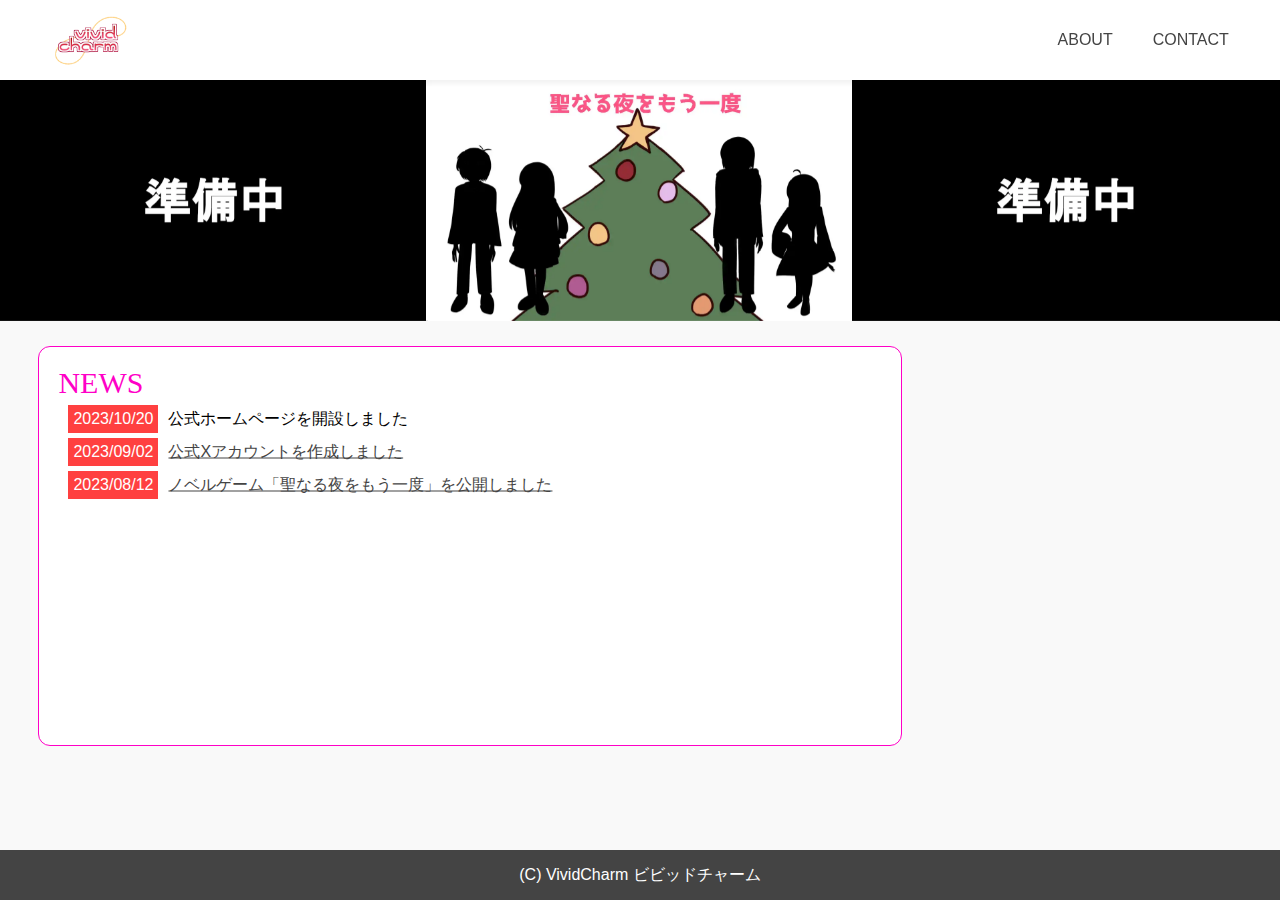
<file: index.html>
<!DOCTYPE html><html><head><meta charSet="utf-8"/><meta http-equiv="x-ua-compatible" content="ie=edge"/><meta name="viewport" content="width=device-width, initial-scale=1, shrink-to-fit=no"/><meta name="generator" content="Gatsby 5.12.4"/><meta data-react-helmet="true" property="og:title" content="ビビッドチャーム | 公式ホームページ"/><meta data-react-helmet="true" property="og:description" content="ゲーム制作サークル「ビビッドチャーム」の公式ホームページです"/><meta data-react-helmet="true" property="og:image" content="https://vividcharm.github.io/static/circle_logo-12591415f454bf88b333b2033db958f8.png"/><meta data-react-helmet="true" name="twitter:card" content="summary"/><meta data-react-helmet="true" name="twitter:title" content="ビビッドチャーム | 公式ホームページ"/><meta data-react-helmet="true" name="twitter:description" content="ゲーム制作サークル「ビビッドチャーム」の公式ホームページです"/><meta data-react-helmet="true" name="thumbnail" content="https://vividcharm.github.io/static/circle_logo-12591415f454bf88b333b2033db958f8.png"/><style data-href="/styles.9e820e88a22f282d8620.css" data-identity="gatsby-global-css">*{margin:0;padding:0}*,:after,:before{box-sizing:border-box!important;-webkit-box-sizing:border-box!important;-moz-box-sizing:border-box!important}#___gatsby,#gatsby-focus-wrapper,.content-wrapper,body,html{font-family:Meiryo,sans-serif;height:100vh;width:100vw}body{background-color:#f9f9f9}.content-wrapper{display:flex;flex-direction:column;overflow-x:hidden}.content-wrapper .header-container{background-color:#fff;box-shadow:0 4px 4px 0 rgba(0,0,0,.05);color:#444;padding:0 4%;z-index:9999}.content-wrapper .header-container .header-inner{align-items:center;display:flex;margin:0 auto}.content-wrapper .header-container .header-inner .header-inner-item.logo{display:inline-block}.content-wrapper .header-container .header-inner .header-inner-item.logo img{height:80px;width:80px}.content-wrapper .header-container .header-inner .header-inner-item.link{margin-left:auto}.content-wrapper .header-container .header-inner .header-inner-item.link a{color:#444;margin:0 20px;text-decoration:none;transition:.2s ease-in-out}.content-wrapper .header-container .header-inner .header-inner-item.link a:hover{color:#d4d4d4;transition:.2s ease-in-out}.content-wrapper .header-container .header-inner .header-inner-item.link a:first-child{margin-left:0}.content-wrapper .header-container .header-inner .header-inner-item.link a:last-child{margin-right:0}.content-wrapper .information-container{column-gap:30px;display:flex;flex-flow:row wrap;flex-grow:1;justify-content:space-between;margin:2% 3%}@media screen and (max-width:750px){.content-wrapper .information-container{margin:4% 3%}}.content-wrapper .information-container .information-item{margin-bottom:15px}.content-wrapper .information-container .topics-container{background-color:#fff;border:1.139px solid #ff00c7;border-radius:12px;flex-grow:1;height:400px;padding:19px}.content-wrapper .information-container .topics-container .topics-item-outer{display:flex;margin:5px 10px}.content-wrapper .information-container .topics-container .topics-item-outer .topics-item{margin-right:10px}.content-wrapper .information-container .topics-container .topics-item-outer .topics-item a{color:#444}.content-wrapper .information-container .topics-container .topics-item-outer .topics-item.date{background-color:#ff4040;color:#fff;padding:5px}.content-wrapper .information-container .topics-container .topics-item-outer .topics-item p{position:relative;top:50%;transform:translateY(-50%)}.content-wrapper .information-container .topics-container .caption .caption-text{color:#ff00c7;font-family:Inter;font-size:30px;font-style:normal;font-weight:400;line-height:normal}.content-wrapper .information-container .x-widget-container{flex-grow:1}.content-wrapper .information-container .x-widget-container iframe{height:400px!important;width:100%!important;z-index:1}.content-wrapper .about-container,.content-wrapper .contact-form-container,.content-wrapper .contact-success-container{align-items:center;flex-direction:column;justify-content:flex-start;margin:10% 0}.content-wrapper .about-container .caption h3,.content-wrapper .contact-form-container .caption h3,.content-wrapper .contact-success-container .caption h3{border-bottom:1px solid #ff00c7;color:#ff00c7;padding:0 50px;text-align:center}.content-wrapper .about-container .summary,.content-wrapper .contact-form-container .summary,.content-wrapper .contact-success-container .summary{margin:23px;text-align:center}.content-wrapper .about-container .link-items,.content-wrapper .contact-form-container .link-items,.content-wrapper .contact-success-container .link-items{display:flex}.content-wrapper .about-container .link-items .link-item a,.content-wrapper .contact-form-container .link-items .link-item a,.content-wrapper .contact-success-container .link-items .link-item a{line-height:100%;margin:0 15px;text-decoration:none}.content-wrapper .about-container .link-items .link-item a:before,.content-wrapper .contact-form-container .link-items .link-item a:before,.content-wrapper .contact-success-container .link-items .link-item a:before{background-repeat:no-repeat;background-size:cover;content:"";display:inline-block;height:1rem;margin:0 5px;position:relative;top:50%;transform:translateY(-50%);vertical-align:top;width:1rem}.content-wrapper .about-container .link-items .link-item .x:before,.content-wrapper .contact-form-container .link-items .link-item .x:before,.content-wrapper .contact-success-container .link-items .link-item .x:before{background-image:url([data-uri])}.content-wrapper .about-container .link-items .link-item .freem:before,.content-wrapper .contact-form-container .link-items .link-item .freem:before,.content-wrapper .contact-success-container .link-items .link-item .freem:before{background-image:url(/static/freem-14edbff1c2c678ee99cf5854d6612180.ico)}.content-wrapper .about-container .link-items .link-item:first-child:after,.content-wrapper .contact-form-container .link-items .link-item:first-child:after,.content-wrapper .contact-success-container .link-items .link-item:first-child:after{content:" ‖ "}.content-wrapper .about-container .contact-form,.content-wrapper .contact-form-container .contact-form,.content-wrapper .contact-success-container .contact-form{width:100%}.content-wrapper .about-container .contact-form .contact-form-checkbox,.content-wrapper .contact-form-container .contact-form .contact-form-checkbox,.content-wrapper .contact-success-container .contact-form .contact-form-checkbox{display:flex;justify-content:center;margin-bottom:15px}.content-wrapper .about-container .contact-form .contact-form-checkbox .contact-form-checkbox-text,.content-wrapper .contact-form-container .contact-form .contact-form-checkbox .contact-form-checkbox-text,.content-wrapper .contact-success-container .contact-form .contact-form-checkbox .contact-form-checkbox-text{align-items:center;line-height:100%}.content-wrapper .about-container .contact-form .contact-form-checkbox .contact-form-checkbox-text a,.content-wrapper .contact-form-container .contact-form .contact-form-checkbox .contact-form-checkbox-text a,.content-wrapper .contact-success-container .contact-form .contact-form-checkbox .contact-form-checkbox-text a{text-decoration:none}.content-wrapper .about-container .contact-form button,.content-wrapper .about-container .contact-form input[type=submit],.content-wrapper .contact-form-container .contact-form button,.content-wrapper .contact-form-container .contact-form input[type=submit],.content-wrapper .contact-success-container .contact-form button,.content-wrapper .contact-success-container .contact-form input[type=submit]{background-color:#fff;border:1px solid #8f00ff;border-radius:24px;color:#444;cursor:pointer;height:50px;left:50%;position:relative;transform:translateX(-50%);transition:all .3s ease-in-out;width:15%}.content-wrapper .about-container .contact-form button:hover,.content-wrapper .about-container .contact-form input[type=submit]:hover,.content-wrapper .contact-form-container .contact-form button:hover,.content-wrapper .contact-form-container .contact-form input[type=submit]:hover,.content-wrapper .contact-success-container .contact-form button:hover,.content-wrapper .contact-success-container .contact-form input[type=submit]:hover{background-color:#8f00ff;color:#fff}@media screen and (max-width:1171px){.content-wrapper .about-container .contact-form button,.content-wrapper .about-container .contact-form input[type=submit],.content-wrapper .contact-form-container .contact-form button,.content-wrapper .contact-form-container .contact-form input[type=submit],.content-wrapper .contact-success-container .contact-form button,.content-wrapper .contact-success-container .contact-form input[type=submit]{width:50%}}.content-wrapper .about-container .contact-form-information,.content-wrapper .contact-form-container .contact-form-information,.content-wrapper .contact-success-container .contact-form-information{align-items:center;display:flex;flex-direction:column;justify-content:center;margin:15px;row-gap:15px}.content-wrapper .about-container .contact-form-information input[type=email],.content-wrapper .about-container .contact-form-information input[type=text],.content-wrapper .contact-form-container .contact-form-information input[type=email],.content-wrapper .contact-form-container .contact-form-information input[type=text],.content-wrapper .contact-success-container .contact-form-information input[type=email],.content-wrapper .contact-success-container .contact-form-information input[type=text]{background-color:#d9d9d9;border:none;border-radius:14px;color:#444;font-family:inherit;height:3.25rem;padding:10px 15px;transition:all .3s ease-in;width:30%}.content-wrapper .about-container .contact-form-information input[type=email]:focus,.content-wrapper .about-container .contact-form-information input[type=text]:focus,.content-wrapper .contact-form-container .contact-form-information input[type=email]:focus,.content-wrapper .contact-form-container .contact-form-information input[type=text]:focus,.content-wrapper .contact-success-container .contact-form-information input[type=email]:focus,.content-wrapper .contact-success-container .contact-form-information input[type=text]:focus{background-color:#fff}@media screen and (max-width:1171px){.content-wrapper .about-container .contact-form-information input[type=email],.content-wrapper .about-container .contact-form-information input[type=text],.content-wrapper .contact-form-container .contact-form-information input[type=email],.content-wrapper .contact-form-container .contact-form-information input[type=text],.content-wrapper .contact-success-container .contact-form-information input[type=email],.content-wrapper .contact-success-container .contact-form-information input[type=text]{width:80%}}.content-wrapper .about-container .contact-form-information textarea,.content-wrapper .contact-form-container .contact-form-information textarea,.content-wrapper .contact-success-container .contact-form-information textarea{background-color:#d9d9d9;border:none;border-radius:14px;color:#444;font-family:inherit;height:9.25rem;padding:10px 15px;resize:none;transition:all .3s ease-in;width:30%}.content-wrapper .about-container .contact-form-information textarea:focus,.content-wrapper .contact-form-container .contact-form-information textarea:focus,.content-wrapper .contact-success-container .contact-form-information textarea:focus{background-color:#fff}@media screen and (max-width:1171px){.content-wrapper .about-container .contact-form-information textarea,.content-wrapper .contact-form-container .contact-form-information textarea,.content-wrapper .contact-success-container .contact-form-information textarea{width:80%}}.content-wrapper .about-container .contact-form-checkbox,.content-wrapper .contact-form-container .contact-form-checkbox,.content-wrapper .contact-success-container .contact-form-checkbox{display:flex;flex-direction:row}.content-wrapper .about-container .contact-form-checkbox p.contact-form-checkbox-text,.content-wrapper .contact-form-container .contact-form-checkbox p.contact-form-checkbox-text,.content-wrapper .contact-success-container .contact-form-checkbox p.contact-form-checkbox-text{color:#444;font-size:16px;text-align:center}.content-wrapper .footer-container{align-items:center;background-color:#444;color:#fff;display:flex;height:50px;justify-content:center;min-height:50px}@font-face{font-family:swiper-icons;font-style:normal;font-weight:400;src:url("data:application/font-woff;charset=utf-8;base64, [base64]//wADZ2x5ZgAAAywAAADMAAAD2MHtryVoZWFkAAABbAAAADAAAAA2E2+eoWhoZWEAAAGcAAAAHwAAACQC9gDzaG10eAAAAigAAAAZAAAArgJkABFsb2NhAAAC0AAAAFoAAABaFQAUGG1heHAAAAG8AAAAHwAAACAAcABAbmFtZQAAA/gAAAE5AAACXvFdBwlwb3N0AAAFNAAAAGIAAACE5s74hXjaY2BkYGAAYpf5Hu/j+W2+MnAzMYDAzaX6QjD6/4//Bxj5GA8AuRwMYGkAPywL13jaY2BkYGA88P8Agx4j+/8fQDYfA1AEBWgDAIB2BOoAeNpjYGRgYNBh4GdgYgABEMnIABJzYNADCQAACWgAsQB42mNgYfzCOIGBlYGB0YcxjYGBwR1Kf2WQZGhhYGBiYGVmgAFGBiQQkOaawtDAoMBQxXjg/wEGPcYDDA4wNUA2CCgwsAAAO4EL6gAAeNpj2M0gyAACqxgGNWBkZ2D4/wMA+xkDdgAAAHjaY2BgYGaAYBkGRgYQiAHyGMF8FgYHIM3DwMHABGQrMOgyWDLEM1T9/w8UBfEMgLzE////P/5//f/V/xv+r4eaAAeMbAxwIUYmIMHEgKYAYjUcsDAwsLKxc3BycfPw8jEQA/[base64]/uznmfPFBNODM2K7MTQ45YEAZqGP81AmGGcF3iPqOop0r1SPTaTbVkfUe4HXj97wYE+yNwWYxwWu4v1ugWHgo3S1XdZEVqWM7ET0cfnLGxWfkgR42o2PvWrDMBSFj/IHLaF0zKjRgdiVMwScNRAoWUoH78Y2icB/yIY09An6AH2Bdu/UB+yxopYshQiEvnvu0dURgDt8QeC8PDw7Fpji3fEA4z/PEJ6YOB5hKh4dj3EvXhxPqH/SKUY3rJ7srZ4FZnh1PMAtPhwP6fl2PMJMPDgeQ4rY8YT6Gzao0eAEA409DuggmTnFnOcSCiEiLMgxCiTI6Cq5DZUd3Qmp10vO0LaLTd2cjN4fOumlc7lUYbSQcZFkutRG7g6JKZKy0RmdLY680CDnEJ+UMkpFFe1RN7nxdVpXrC4aTtnaurOnYercZg2YVmLN/d/gczfEimrE/fs/bOuq29Zmn8tloORaXgZgGa78yO9/cnXm2BpaGvq25Dv9S4E9+5SIc9PqupJKhYFSSl47+Qcr1mYNAAAAeNptw0cKwkAAAMDZJA8Q7OUJvkLsPfZ6zFVERPy8qHh2YER+3i/BP83vIBLLySsoKimrqKqpa2hp6+jq6RsYGhmbmJqZSy0sraxtbO3sHRydnEMU4uR6yx7JJXveP7WrDycAAAAAAAH//wACeNpjYGRgYOABYhkgZgJCZgZNBkYGLQZtIJsFLMYAAAw3ALgAeNolizEKgDAQBCchRbC2sFER0YD6qVQiBCv/H9ezGI6Z5XBAw8CBK/m5iQQVauVbXLnOrMZv2oLdKFa8Pjuru2hJzGabmOSLzNMzvutpB3N42mNgZGBg4GKQYzBhYMxJLMlj4GBgAYow/P/PAJJhLM6sSoWKfWCAAwDAjgbRAAB42mNgYGBkAIIbCZo5IPrmUn0hGA0AO8EFTQAA")}:root{--swiper-theme-color:#007aff}:host{display:block;margin-left:auto;margin-right:auto;position:relative;z-index:1}.swiper{display:block;list-style:none;margin-left:auto;margin-right:auto;overflow:hidden;overflow:clip;padding:0;position:relative;z-index:1}.swiper-vertical>.swiper-wrapper{flex-direction:column}.swiper-wrapper{box-sizing:content-box;display:flex;height:100%;position:relative;transition-property:transform;transition-timing-function:var(--swiper-wrapper-transition-timing-function,initial);width:100%;z-index:1}.swiper-android .swiper-slide,.swiper-ios .swiper-slide,.swiper-wrapper{transform:translateZ(0)}.swiper-horizontal{touch-action:pan-y}.swiper-vertical{touch-action:pan-x}.swiper-slide{display:block;flex-shrink:0;height:100%;position:relative;transition-property:transform;width:100%}.swiper-slide-invisible-blank{visibility:hidden}.swiper-autoheight,.swiper-autoheight .swiper-slide{height:auto}.swiper-autoheight .swiper-wrapper{align-items:flex-start;transition-property:transform,height}.swiper-backface-hidden .swiper-slide{-webkit-backface-visibility:hidden;backface-visibility:hidden;transform:translateZ(0)}.swiper-3d.swiper-css-mode .swiper-wrapper{perspective:1200px}.swiper-3d .swiper-wrapper{transform-style:preserve-3d}.swiper-3d{perspective:1200px}.swiper-3d .swiper-cube-shadow,.swiper-3d .swiper-slide{transform-style:preserve-3d}.swiper-css-mode>.swiper-wrapper{-ms-overflow-style:none;overflow:auto;scrollbar-width:none}.swiper-css-mode>.swiper-wrapper::-webkit-scrollbar{display:none}.swiper-css-mode>.swiper-wrapper>.swiper-slide{scroll-snap-align:start start}.swiper-css-mode.swiper-horizontal>.swiper-wrapper{scroll-snap-type:x mandatory}.swiper-css-mode.swiper-vertical>.swiper-wrapper{scroll-snap-type:y mandatory}.swiper-css-mode.swiper-free-mode>.swiper-wrapper{scroll-snap-type:none}.swiper-css-mode.swiper-free-mode>.swiper-wrapper>.swiper-slide{scroll-snap-align:none}.swiper-css-mode.swiper-centered>.swiper-wrapper:before{content:"";flex-shrink:0;order:9999}.swiper-css-mode.swiper-centered>.swiper-wrapper>.swiper-slide{scroll-snap-align:center center;scroll-snap-stop:always}.swiper-css-mode.swiper-centered.swiper-horizontal>.swiper-wrapper>.swiper-slide:first-child{margin-inline-start:var(--swiper-centered-offset-before)}.swiper-css-mode.swiper-centered.swiper-horizontal>.swiper-wrapper:before{height:100%;min-height:1px;width:var(--swiper-centered-offset-after)}.swiper-css-mode.swiper-centered.swiper-vertical>.swiper-wrapper>.swiper-slide:first-child{margin-block-start:var(--swiper-centered-offset-before)}.swiper-css-mode.swiper-centered.swiper-vertical>.swiper-wrapper:before{height:var(--swiper-centered-offset-after);min-width:1px;width:100%}.swiper-3d .swiper-slide-shadow,.swiper-3d .swiper-slide-shadow-bottom,.swiper-3d .swiper-slide-shadow-left,.swiper-3d .swiper-slide-shadow-right,.swiper-3d .swiper-slide-shadow-top{height:100%;left:0;pointer-events:none;position:absolute;top:0;width:100%;z-index:10}.swiper-3d .swiper-slide-shadow{background:rgba(0,0,0,.15)}.swiper-3d .swiper-slide-shadow-left{background-image:linear-gradient(270deg,rgba(0,0,0,.5),transparent)}.swiper-3d .swiper-slide-shadow-right{background-image:linear-gradient(90deg,rgba(0,0,0,.5),transparent)}.swiper-3d .swiper-slide-shadow-top{background-image:linear-gradient(0deg,rgba(0,0,0,.5),transparent)}.swiper-3d .swiper-slide-shadow-bottom{background-image:linear-gradient(180deg,rgba(0,0,0,.5),transparent)}.swiper-lazy-preloader{border:4px solid var(--swiper-preloader-color,var(--swiper-theme-color));border-radius:50%;border-top:4px solid transparent;box-sizing:border-box;height:42px;left:50%;margin-left:-21px;margin-top:-21px;position:absolute;top:50%;transform-origin:50%;width:42px;z-index:10}.swiper-watch-progress .swiper-slide-visible .swiper-lazy-preloader,.swiper:not(.swiper-watch-progress) .swiper-lazy-preloader{animation:swiper-preloader-spin 1s linear infinite}.swiper-lazy-preloader-white{--swiper-preloader-color:#fff}.swiper-lazy-preloader-black{--swiper-preloader-color:#000}@keyframes swiper-preloader-spin{0%{transform:rotate(0deg)}to{transform:rotate(1turn)}}.swiper-pagination{position:absolute;text-align:center;transform:translateZ(0);transition:opacity .3s;z-index:10}.swiper-pagination.swiper-pagination-hidden{opacity:0}.swiper-pagination-disabled>.swiper-pagination,.swiper-pagination.swiper-pagination-disabled{display:none!important}.swiper-horizontal>.swiper-pagination-bullets,.swiper-pagination-bullets.swiper-pagination-horizontal,.swiper-pagination-custom,.swiper-pagination-fraction{bottom:var(--swiper-pagination-bottom,8px);left:0;top:var(--swiper-pagination-top,auto);width:100%}.swiper-pagination-bullets-dynamic{font-size:0;overflow:hidden}.swiper-pagination-bullets-dynamic .swiper-pagination-bullet{position:relative;transform:scale(.33)}.swiper-pagination-bullets-dynamic .swiper-pagination-bullet-active,.swiper-pagination-bullets-dynamic .swiper-pagination-bullet-active-main{transform:scale(1)}.swiper-pagination-bullets-dynamic .swiper-pagination-bullet-active-prev{transform:scale(.66)}.swiper-pagination-bullets-dynamic .swiper-pagination-bullet-active-prev-prev{transform:scale(.33)}.swiper-pagination-bullets-dynamic .swiper-pagination-bullet-active-next{transform:scale(.66)}.swiper-pagination-bullets-dynamic .swiper-pagination-bullet-active-next-next{transform:scale(.33)}.swiper-pagination-bullet{background:var(--swiper-pagination-bullet-inactive-color,#000);border-radius:var(--swiper-pagination-bullet-border-radius,50%);display:inline-block;height:var(--swiper-pagination-bullet-height,var(--swiper-pagination-bullet-size,8px));opacity:var(--swiper-pagination-bullet-inactive-opacity,.2);width:var(--swiper-pagination-bullet-width,var(--swiper-pagination-bullet-size,8px))}button.swiper-pagination-bullet{-webkit-appearance:none;appearance:none;border:none;box-shadow:none;margin:0;padding:0}.swiper-pagination-clickable .swiper-pagination-bullet{cursor:pointer}.swiper-pagination-bullet:only-child{display:none!important}.swiper-pagination-bullet-active{background:var(--swiper-pagination-color,var(--swiper-theme-color));opacity:var(--swiper-pagination-bullet-opacity,1)}.swiper-pagination-vertical.swiper-pagination-bullets,.swiper-vertical>.swiper-pagination-bullets{left:var(--swiper-pagination-left,auto);right:var(--swiper-pagination-right,8px);top:50%;transform:translate3d(0,-50%,0)}.swiper-pagination-vertical.swiper-pagination-bullets .swiper-pagination-bullet,.swiper-vertical>.swiper-pagination-bullets .swiper-pagination-bullet{display:block;margin:var(--swiper-pagination-bullet-vertical-gap,6px) 0}.swiper-pagination-vertical.swiper-pagination-bullets.swiper-pagination-bullets-dynamic,.swiper-vertical>.swiper-pagination-bullets.swiper-pagination-bullets-dynamic{top:50%;transform:translateY(-50%);width:8px}.swiper-pagination-vertical.swiper-pagination-bullets.swiper-pagination-bullets-dynamic .swiper-pagination-bullet,.swiper-vertical>.swiper-pagination-bullets.swiper-pagination-bullets-dynamic .swiper-pagination-bullet{display:inline-block;transition:transform .2s,top .2s}.swiper-horizontal>.swiper-pagination-bullets .swiper-pagination-bullet,.swiper-pagination-horizontal.swiper-pagination-bullets .swiper-pagination-bullet{margin:0 var(--swiper-pagination-bullet-horizontal-gap,4px)}.swiper-horizontal>.swiper-pagination-bullets.swiper-pagination-bullets-dynamic,.swiper-pagination-horizontal.swiper-pagination-bullets.swiper-pagination-bullets-dynamic{left:50%;transform:translateX(-50%);white-space:nowrap}.swiper-horizontal>.swiper-pagination-bullets.swiper-pagination-bullets-dynamic .swiper-pagination-bullet,.swiper-pagination-horizontal.swiper-pagination-bullets.swiper-pagination-bullets-dynamic .swiper-pagination-bullet{transition:transform .2s,left .2s}.swiper-horizontal.swiper-rtl>.swiper-pagination-bullets-dynamic .swiper-pagination-bullet{transition:transform .2s,right .2s}.swiper-pagination-fraction{color:var(--swiper-pagination-fraction-color,inherit)}.swiper-pagination-progressbar{background:var(--swiper-pagination-progressbar-bg-color,rgba(0,0,0,.25));position:absolute}.swiper-pagination-progressbar .swiper-pagination-progressbar-fill{background:var(--swiper-pagination-color,var(--swiper-theme-color));height:100%;left:0;position:absolute;top:0;transform:scale(0);transform-origin:left top;width:100%}.swiper-rtl .swiper-pagination-progressbar .swiper-pagination-progressbar-fill{transform-origin:right top}.swiper-horizontal>.swiper-pagination-progressbar,.swiper-pagination-progressbar.swiper-pagination-horizontal,.swiper-pagination-progressbar.swiper-pagination-vertical.swiper-pagination-progressbar-opposite,.swiper-vertical>.swiper-pagination-progressbar.swiper-pagination-progressbar-opposite{height:var(--swiper-pagination-progressbar-size,4px);left:0;top:0;width:100%}.swiper-horizontal>.swiper-pagination-progressbar.swiper-pagination-progressbar-opposite,.swiper-pagination-progressbar.swiper-pagination-horizontal.swiper-pagination-progressbar-opposite,.swiper-pagination-progressbar.swiper-pagination-vertical,.swiper-vertical>.swiper-pagination-progressbar{height:100%;left:0;top:0;width:var(--swiper-pagination-progressbar-size,4px)}.swiper-pagination-lock{display:none}</style><style>.gatsby-image-wrapper{position:relative;overflow:hidden}.gatsby-image-wrapper picture.object-fit-polyfill{position:static!important}.gatsby-image-wrapper img{bottom:0;height:100%;left:0;margin:0;max-width:none;padding:0;position:absolute;right:0;top:0;width:100%;object-fit:cover}.gatsby-image-wrapper [data-main-image]{opacity:0;transform:translateZ(0);transition:opacity .25s linear;will-change:opacity}.gatsby-image-wrapper-constrained{display:inline-block;vertical-align:top}</style><noscript><style>.gatsby-image-wrapper noscript [data-main-image]{opacity:1!important}.gatsby-image-wrapper [data-placeholder-image]{opacity:0!important}</style></noscript><script type="module">const e="undefined"!=typeof HTMLImageElement&&"loading"in HTMLImageElement.prototype;e&&document.body.addEventListener("load",(function(e){const t=e.target;if(void 0===t.dataset.mainImage)return;if(void 0===t.dataset.gatsbyImageSsr)return;let a=null,n=t;for(;null===a&&n;)void 0!==n.parentNode.dataset.gatsbyImageWrapper&&(a=n.parentNode),n=n.parentNode;const o=a.querySelector("[data-placeholder-image]"),r=new Image;r.src=t.currentSrc,r.decode().catch((()=>{})).then((()=>{t.style.opacity=1,o&&(o.style.opacity=0,o.style.transition="opacity 500ms linear")}))}),!0);</script><link rel="icon" href="/favicon-32x32.png?v=72129a71d2caaf8e09d6be9a8bc6c552" type="image/png"/><link rel="manifest" href="/manifest.webmanifest" crossorigin="anonymous"/><link rel="apple-touch-icon" sizes="48x48" href="/icons/icon-48x48.png?v=72129a71d2caaf8e09d6be9a8bc6c552"/><link rel="apple-touch-icon" sizes="72x72" href="/icons/icon-72x72.png?v=72129a71d2caaf8e09d6be9a8bc6c552"/><link rel="apple-touch-icon" sizes="96x96" href="/icons/icon-96x96.png?v=72129a71d2caaf8e09d6be9a8bc6c552"/><link rel="apple-touch-icon" sizes="144x144" href="/icons/icon-144x144.png?v=72129a71d2caaf8e09d6be9a8bc6c552"/><link rel="apple-touch-icon" sizes="192x192" href="/icons/icon-192x192.png?v=72129a71d2caaf8e09d6be9a8bc6c552"/><link rel="apple-touch-icon" sizes="256x256" href="/icons/icon-256x256.png?v=72129a71d2caaf8e09d6be9a8bc6c552"/><link rel="apple-touch-icon" sizes="384x384" href="/icons/icon-384x384.png?v=72129a71d2caaf8e09d6be9a8bc6c552"/><link rel="apple-touch-icon" sizes="512x512" href="/icons/icon-512x512.png?v=72129a71d2caaf8e09d6be9a8bc6c552"/><title data-gatsby-head="true">ビビッドチャーム | 公式ホームページ</title></head><body><div id="___gatsby"><div style="outline:none" tabindex="-1" id="gatsby-focus-wrapper"><div class="content-wrapper"><header class="header-container"><div class="header-inner"><div class="header-inner-item logo"><a aria-current="page" class="" href="/"><div data-gatsby-image-wrapper="" class="gatsby-image-wrapper gatsby-image-wrapper-constrained"><div style="max-width:500px;display:block"><img alt="" role="presentation" aria-hidden="true" src="data:image/svg+xml;charset=utf-8,%3Csvg%20height=&#x27;500&#x27;%20width=&#x27;500&#x27;%20xmlns=&#x27;http://www.w3.org/2000/svg&#x27;%20version=&#x27;1.1&#x27;%3E%3C/svg%3E" style="max-width:100%;display:block;position:static"/></div><div aria-hidden="true" data-placeholder-image="" style="opacity:1;transition:opacity 500ms linear"></div><picture><source type="image/webp" data-srcset="/static/72129a71d2caaf8e09d6be9a8bc6c552/d66e1/circle_logo.webp 125w,/static/72129a71d2caaf8e09d6be9a8bc6c552/e7160/circle_logo.webp 250w,/static/72129a71d2caaf8e09d6be9a8bc6c552/5f169/circle_logo.webp 500w" sizes="(min-width: 500px) 500px, 100vw"/><img data-gatsby-image-ssr="" data-main-image="" style="opacity:0" sizes="(min-width: 500px) 500px, 100vw" decoding="async" loading="lazy" data-src="/static/72129a71d2caaf8e09d6be9a8bc6c552/82c11/circle_logo.png" data-srcset="/static/72129a71d2caaf8e09d6be9a8bc6c552/2fd20/circle_logo.png 125w,/static/72129a71d2caaf8e09d6be9a8bc6c552/de391/circle_logo.png 250w,/static/72129a71d2caaf8e09d6be9a8bc6c552/82c11/circle_logo.png 500w" alt="circle logo"/></picture><noscript><picture><source type="image/webp" srcSet="/static/72129a71d2caaf8e09d6be9a8bc6c552/d66e1/circle_logo.webp 125w,/static/72129a71d2caaf8e09d6be9a8bc6c552/e7160/circle_logo.webp 250w,/static/72129a71d2caaf8e09d6be9a8bc6c552/5f169/circle_logo.webp 500w" sizes="(min-width: 500px) 500px, 100vw"/><img data-gatsby-image-ssr="" data-main-image="" style="opacity:0" sizes="(min-width: 500px) 500px, 100vw" decoding="async" loading="lazy" src="/static/72129a71d2caaf8e09d6be9a8bc6c552/82c11/circle_logo.png" srcSet="/static/72129a71d2caaf8e09d6be9a8bc6c552/2fd20/circle_logo.png 125w,/static/72129a71d2caaf8e09d6be9a8bc6c552/de391/circle_logo.png 250w,/static/72129a71d2caaf8e09d6be9a8bc6c552/82c11/circle_logo.png 500w" alt="circle logo"/></picture></noscript><script type="module">const t="undefined"!=typeof HTMLImageElement&&"loading"in HTMLImageElement.prototype;if(t){const t=document.querySelectorAll("img[data-main-image]");for(let e of t){e.dataset.src&&(e.setAttribute("src",e.dataset.src),e.removeAttribute("data-src")),e.dataset.srcset&&(e.setAttribute("srcset",e.dataset.srcset),e.removeAttribute("data-srcset"));const t=e.parentNode.querySelectorAll("source[data-srcset]");for(let e of t)e.setAttribute("srcset",e.dataset.srcset),e.removeAttribute("data-srcset");e.complete&&(e.style.opacity=1,e.parentNode.parentNode.querySelector("[data-placeholder-image]").style.opacity=0)}}</script></div></a></div><div class="header-inner-item link"><a href="/about">ABOUT</a><a href="/contact">CONTACT</a></div></div></header><div class="information-container"><div class="information-item topics-container"><div class="caption"><p class="caption-text">NEWS</p></div><div class="topics-inner"><div class="topics-item-outer"><div class="topics-item date"><p>2023/10/20</p></div><div class="topics-item title"><p>公式ホームページを開設しました</p></div></div><div class="topics-item-outer"><div class="topics-item date"><p>2023/09/02</p></div><div class="topics-item title"><p><a href="https://x.com/vividcharm360" target="_blank">公式Xアカウントを作成しました</a></p></div></div><div class="topics-item-outer"><div class="topics-item date"><p>2023/08/12</p></div><div class="topics-item title"><p><a href="https://www.freem.ne.jp/win/game/31161" target="_blank">ノベルゲーム「聖なる夜をもう一度」を公開しました</a></p></div></div></div></div><div class="information-item x-widget-container"><div></div></div></div><div class="footer-container"><div class="footer-inner"><p class="footer-innner-text">(C) VividCharm ビビッドチャーム</p></div></div></div></div><div id="gatsby-announcer" style="position:absolute;top:0;width:1px;height:1px;padding:0;overflow:hidden;clip:rect(0, 0, 0, 0);white-space:nowrap;border:0" aria-live="assertive" aria-atomic="true"></div></div><script id="gatsby-script-loader">/*<![CDATA[*/window.pagePath="/";/*]]>*/</script><!-- slice-start id="_gatsby-scripts-1" -->
          <script
            id="gatsby-chunk-mapping"
          >
            window.___chunkMapping="{\"app\":[\"/app-7a26c729d2cf65aa64bf.js\"],\"component---src-pages-404-tsx\":[\"/component---src-pages-404-tsx-2c66f8e1f964e9bf2d33.js\"],\"component---src-pages-about-tsx\":[\"/component---src-pages-about-tsx-203737af3d8ac028b5c8.js\"],\"component---src-pages-contact-tsx\":[\"/component---src-pages-contact-tsx-527d6bf14c07d9d0c308.js\"],\"component---src-pages-index-tsx\":[\"/component---src-pages-index-tsx-176aa877e1744a316cf6.js\"]}";
          </script>
        <script>window.___webpackCompilationHash="37ba7f330caa20927dcf";</script><script src="/webpack-runtime-0f50c5d2de0be76597fc.js" async></script><script src="/framework-0a3afb48ba96f399ef2c.js" async></script><script src="/app-7a26c729d2cf65aa64bf.js" async></script><!-- slice-end id="_gatsby-scripts-1" --></body></html>
</file>
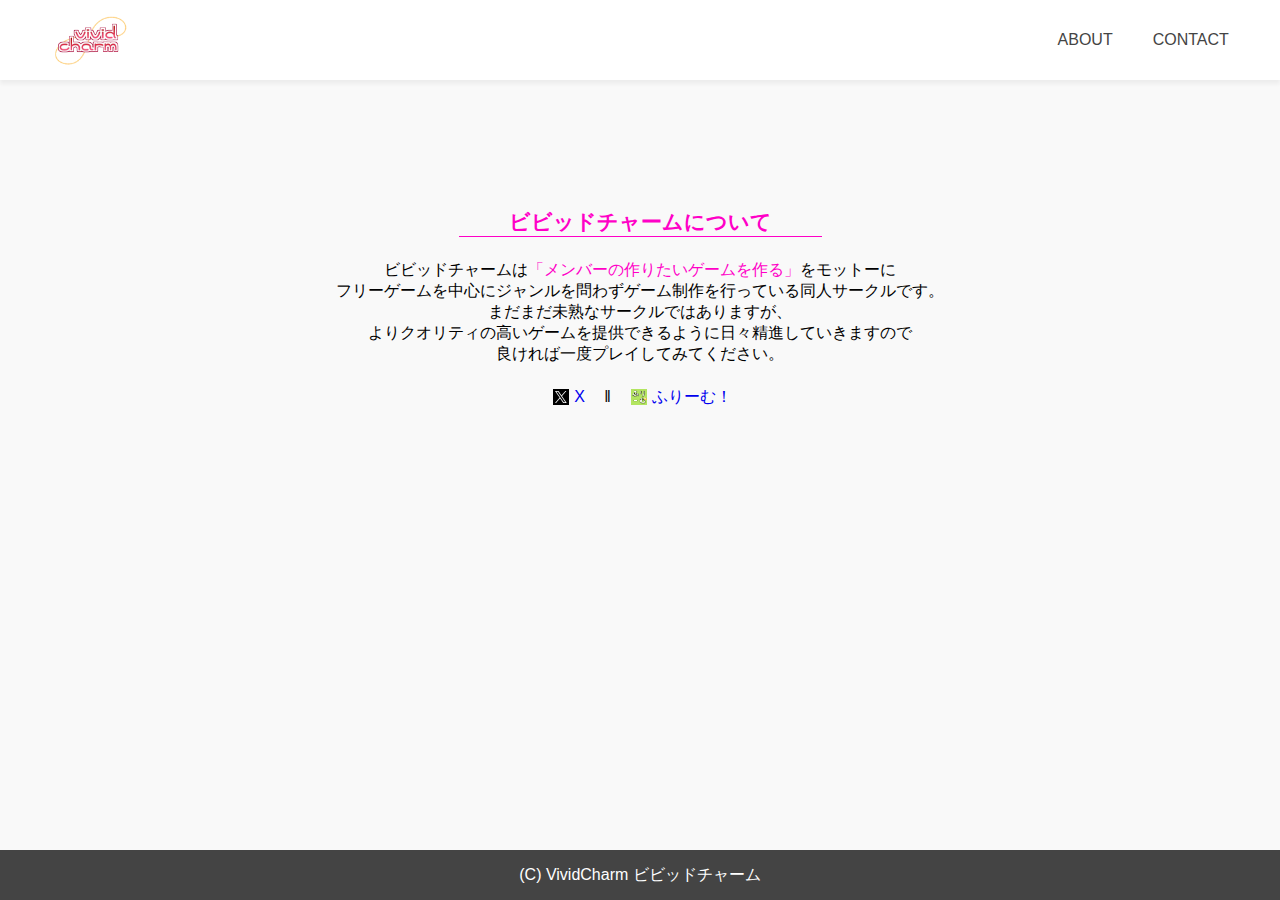
<file: about/index.html>
<!DOCTYPE html><html><head><meta charSet="utf-8"/><meta http-equiv="x-ua-compatible" content="ie=edge"/><meta name="viewport" content="width=device-width, initial-scale=1, shrink-to-fit=no"/><meta name="generator" content="Gatsby 5.12.4"/><meta data-react-helmet="true" property="og:title" content="ビビッドチャーム | 私たちについて"/><meta data-react-helmet="true" property="og:description" content="ゲーム制作サークル「ビビッドチャーム」の公式ホームページです"/><meta data-react-helmet="true" property="og:image" content="https://vividcharm.github.io/static/circle_logo-12591415f454bf88b333b2033db958f8.png"/><meta data-react-helmet="true" name="twitter:card" content="summary"/><meta data-react-helmet="true" name="twitter:title" content="ビビッドチャーム | 私たちについて"/><meta data-react-helmet="true" name="twitter:description" content="ゲーム制作サークル「ビビッドチャーム」の公式ホームページです"/><meta data-react-helmet="true" name="thumbnail" content="https://vividcharm.github.io/static/circle_logo-12591415f454bf88b333b2033db958f8.png"/><style data-href="/styles.9e820e88a22f282d8620.css" data-identity="gatsby-global-css">*{margin:0;padding:0}*,:after,:before{box-sizing:border-box!important;-webkit-box-sizing:border-box!important;-moz-box-sizing:border-box!important}#___gatsby,#gatsby-focus-wrapper,.content-wrapper,body,html{font-family:Meiryo,sans-serif;height:100vh;width:100vw}body{background-color:#f9f9f9}.content-wrapper{display:flex;flex-direction:column;overflow-x:hidden}.content-wrapper .header-container{background-color:#fff;box-shadow:0 4px 4px 0 rgba(0,0,0,.05);color:#444;padding:0 4%;z-index:9999}.content-wrapper .header-container .header-inner{align-items:center;display:flex;margin:0 auto}.content-wrapper .header-container .header-inner .header-inner-item.logo{display:inline-block}.content-wrapper .header-container .header-inner .header-inner-item.logo img{height:80px;width:80px}.content-wrapper .header-container .header-inner .header-inner-item.link{margin-left:auto}.content-wrapper .header-container .header-inner .header-inner-item.link a{color:#444;margin:0 20px;text-decoration:none;transition:.2s ease-in-out}.content-wrapper .header-container .header-inner .header-inner-item.link a:hover{color:#d4d4d4;transition:.2s ease-in-out}.content-wrapper .header-container .header-inner .header-inner-item.link a:first-child{margin-left:0}.content-wrapper .header-container .header-inner .header-inner-item.link a:last-child{margin-right:0}.content-wrapper .information-container{column-gap:30px;display:flex;flex-flow:row wrap;flex-grow:1;justify-content:space-between;margin:2% 3%}@media screen and (max-width:750px){.content-wrapper .information-container{margin:4% 3%}}.content-wrapper .information-container .information-item{margin-bottom:15px}.content-wrapper .information-container .topics-container{background-color:#fff;border:1.139px solid #ff00c7;border-radius:12px;flex-grow:1;height:400px;padding:19px}.content-wrapper .information-container .topics-container .topics-item-outer{display:flex;margin:5px 10px}.content-wrapper .information-container .topics-container .topics-item-outer .topics-item{margin-right:10px}.content-wrapper .information-container .topics-container .topics-item-outer .topics-item a{color:#444}.content-wrapper .information-container .topics-container .topics-item-outer .topics-item.date{background-color:#ff4040;color:#fff;padding:5px}.content-wrapper .information-container .topics-container .topics-item-outer .topics-item p{position:relative;top:50%;transform:translateY(-50%)}.content-wrapper .information-container .topics-container .caption .caption-text{color:#ff00c7;font-family:Inter;font-size:30px;font-style:normal;font-weight:400;line-height:normal}.content-wrapper .information-container .x-widget-container{flex-grow:1}.content-wrapper .information-container .x-widget-container iframe{height:400px!important;width:100%!important;z-index:1}.content-wrapper .about-container,.content-wrapper .contact-form-container,.content-wrapper .contact-success-container{align-items:center;flex-direction:column;justify-content:flex-start;margin:10% 0}.content-wrapper .about-container .caption h3,.content-wrapper .contact-form-container .caption h3,.content-wrapper .contact-success-container .caption h3{border-bottom:1px solid #ff00c7;color:#ff00c7;padding:0 50px;text-align:center}.content-wrapper .about-container .summary,.content-wrapper .contact-form-container .summary,.content-wrapper .contact-success-container .summary{margin:23px;text-align:center}.content-wrapper .about-container .link-items,.content-wrapper .contact-form-container .link-items,.content-wrapper .contact-success-container .link-items{display:flex}.content-wrapper .about-container .link-items .link-item a,.content-wrapper .contact-form-container .link-items .link-item a,.content-wrapper .contact-success-container .link-items .link-item a{line-height:100%;margin:0 15px;text-decoration:none}.content-wrapper .about-container .link-items .link-item a:before,.content-wrapper .contact-form-container .link-items .link-item a:before,.content-wrapper .contact-success-container .link-items .link-item a:before{background-repeat:no-repeat;background-size:cover;content:"";display:inline-block;height:1rem;margin:0 5px;position:relative;top:50%;transform:translateY(-50%);vertical-align:top;width:1rem}.content-wrapper .about-container .link-items .link-item .x:before,.content-wrapper .contact-form-container .link-items .link-item .x:before,.content-wrapper .contact-success-container .link-items .link-item .x:before{background-image:url([data-uri])}.content-wrapper .about-container .link-items .link-item .freem:before,.content-wrapper .contact-form-container .link-items .link-item .freem:before,.content-wrapper .contact-success-container .link-items .link-item .freem:before{background-image:url(/static/freem-14edbff1c2c678ee99cf5854d6612180.ico)}.content-wrapper .about-container .link-items .link-item:first-child:after,.content-wrapper .contact-form-container .link-items .link-item:first-child:after,.content-wrapper .contact-success-container .link-items .link-item:first-child:after{content:" ‖ "}.content-wrapper .about-container .contact-form,.content-wrapper .contact-form-container .contact-form,.content-wrapper .contact-success-container .contact-form{width:100%}.content-wrapper .about-container .contact-form .contact-form-checkbox,.content-wrapper .contact-form-container .contact-form .contact-form-checkbox,.content-wrapper .contact-success-container .contact-form .contact-form-checkbox{display:flex;justify-content:center;margin-bottom:15px}.content-wrapper .about-container .contact-form .contact-form-checkbox .contact-form-checkbox-text,.content-wrapper .contact-form-container .contact-form .contact-form-checkbox .contact-form-checkbox-text,.content-wrapper .contact-success-container .contact-form .contact-form-checkbox .contact-form-checkbox-text{align-items:center;line-height:100%}.content-wrapper .about-container .contact-form .contact-form-checkbox .contact-form-checkbox-text a,.content-wrapper .contact-form-container .contact-form .contact-form-checkbox .contact-form-checkbox-text a,.content-wrapper .contact-success-container .contact-form .contact-form-checkbox .contact-form-checkbox-text a{text-decoration:none}.content-wrapper .about-container .contact-form button,.content-wrapper .about-container .contact-form input[type=submit],.content-wrapper .contact-form-container .contact-form button,.content-wrapper .contact-form-container .contact-form input[type=submit],.content-wrapper .contact-success-container .contact-form button,.content-wrapper .contact-success-container .contact-form input[type=submit]{background-color:#fff;border:1px solid #8f00ff;border-radius:24px;color:#444;cursor:pointer;height:50px;left:50%;position:relative;transform:translateX(-50%);transition:all .3s ease-in-out;width:15%}.content-wrapper .about-container .contact-form button:hover,.content-wrapper .about-container .contact-form input[type=submit]:hover,.content-wrapper .contact-form-container .contact-form button:hover,.content-wrapper .contact-form-container .contact-form input[type=submit]:hover,.content-wrapper .contact-success-container .contact-form button:hover,.content-wrapper .contact-success-container .contact-form input[type=submit]:hover{background-color:#8f00ff;color:#fff}@media screen and (max-width:1171px){.content-wrapper .about-container .contact-form button,.content-wrapper .about-container .contact-form input[type=submit],.content-wrapper .contact-form-container .contact-form button,.content-wrapper .contact-form-container .contact-form input[type=submit],.content-wrapper .contact-success-container .contact-form button,.content-wrapper .contact-success-container .contact-form input[type=submit]{width:50%}}.content-wrapper .about-container .contact-form-information,.content-wrapper .contact-form-container .contact-form-information,.content-wrapper .contact-success-container .contact-form-information{align-items:center;display:flex;flex-direction:column;justify-content:center;margin:15px;row-gap:15px}.content-wrapper .about-container .contact-form-information input[type=email],.content-wrapper .about-container .contact-form-information input[type=text],.content-wrapper .contact-form-container .contact-form-information input[type=email],.content-wrapper .contact-form-container .contact-form-information input[type=text],.content-wrapper .contact-success-container .contact-form-information input[type=email],.content-wrapper .contact-success-container .contact-form-information input[type=text]{background-color:#d9d9d9;border:none;border-radius:14px;color:#444;font-family:inherit;height:3.25rem;padding:10px 15px;transition:all .3s ease-in;width:30%}.content-wrapper .about-container .contact-form-information input[type=email]:focus,.content-wrapper .about-container .contact-form-information input[type=text]:focus,.content-wrapper .contact-form-container .contact-form-information input[type=email]:focus,.content-wrapper .contact-form-container .contact-form-information input[type=text]:focus,.content-wrapper .contact-success-container .contact-form-information input[type=email]:focus,.content-wrapper .contact-success-container .contact-form-information input[type=text]:focus{background-color:#fff}@media screen and (max-width:1171px){.content-wrapper .about-container .contact-form-information input[type=email],.content-wrapper .about-container .contact-form-information input[type=text],.content-wrapper .contact-form-container .contact-form-information input[type=email],.content-wrapper .contact-form-container .contact-form-information input[type=text],.content-wrapper .contact-success-container .contact-form-information input[type=email],.content-wrapper .contact-success-container .contact-form-information input[type=text]{width:80%}}.content-wrapper .about-container .contact-form-information textarea,.content-wrapper .contact-form-container .contact-form-information textarea,.content-wrapper .contact-success-container .contact-form-information textarea{background-color:#d9d9d9;border:none;border-radius:14px;color:#444;font-family:inherit;height:9.25rem;padding:10px 15px;resize:none;transition:all .3s ease-in;width:30%}.content-wrapper .about-container .contact-form-information textarea:focus,.content-wrapper .contact-form-container .contact-form-information textarea:focus,.content-wrapper .contact-success-container .contact-form-information textarea:focus{background-color:#fff}@media screen and (max-width:1171px){.content-wrapper .about-container .contact-form-information textarea,.content-wrapper .contact-form-container .contact-form-information textarea,.content-wrapper .contact-success-container .contact-form-information textarea{width:80%}}.content-wrapper .about-container .contact-form-checkbox,.content-wrapper .contact-form-container .contact-form-checkbox,.content-wrapper .contact-success-container .contact-form-checkbox{display:flex;flex-direction:row}.content-wrapper .about-container .contact-form-checkbox p.contact-form-checkbox-text,.content-wrapper .contact-form-container .contact-form-checkbox p.contact-form-checkbox-text,.content-wrapper .contact-success-container .contact-form-checkbox p.contact-form-checkbox-text{color:#444;font-size:16px;text-align:center}.content-wrapper .footer-container{align-items:center;background-color:#444;color:#fff;display:flex;height:50px;justify-content:center;min-height:50px}@font-face{font-family:swiper-icons;font-style:normal;font-weight:400;src:url("data:application/font-woff;charset=utf-8;base64, [base64]//wADZ2x5ZgAAAywAAADMAAAD2MHtryVoZWFkAAABbAAAADAAAAA2E2+eoWhoZWEAAAGcAAAAHwAAACQC9gDzaG10eAAAAigAAAAZAAAArgJkABFsb2NhAAAC0AAAAFoAAABaFQAUGG1heHAAAAG8AAAAHwAAACAAcABAbmFtZQAAA/gAAAE5AAACXvFdBwlwb3N0AAAFNAAAAGIAAACE5s74hXjaY2BkYGAAYpf5Hu/j+W2+MnAzMYDAzaX6QjD6/4//Bxj5GA8AuRwMYGkAPywL13jaY2BkYGA88P8Agx4j+/8fQDYfA1AEBWgDAIB2BOoAeNpjYGRgYNBh4GdgYgABEMnIABJzYNADCQAACWgAsQB42mNgYfzCOIGBlYGB0YcxjYGBwR1Kf2WQZGhhYGBiYGVmgAFGBiQQkOaawtDAoMBQxXjg/wEGPcYDDA4wNUA2CCgwsAAAO4EL6gAAeNpj2M0gyAACqxgGNWBkZ2D4/wMA+xkDdgAAAHjaY2BgYGaAYBkGRgYQiAHyGMF8FgYHIM3DwMHABGQrMOgyWDLEM1T9/w8UBfEMgLzE////P/5//f/V/xv+r4eaAAeMbAxwIUYmIMHEgKYAYjUcsDAwsLKxc3BycfPw8jEQA/[base64]/uznmfPFBNODM2K7MTQ45YEAZqGP81AmGGcF3iPqOop0r1SPTaTbVkfUe4HXj97wYE+yNwWYxwWu4v1ugWHgo3S1XdZEVqWM7ET0cfnLGxWfkgR42o2PvWrDMBSFj/IHLaF0zKjRgdiVMwScNRAoWUoH78Y2icB/yIY09An6AH2Bdu/UB+yxopYshQiEvnvu0dURgDt8QeC8PDw7Fpji3fEA4z/PEJ6YOB5hKh4dj3EvXhxPqH/SKUY3rJ7srZ4FZnh1PMAtPhwP6fl2PMJMPDgeQ4rY8YT6Gzao0eAEA409DuggmTnFnOcSCiEiLMgxCiTI6Cq5DZUd3Qmp10vO0LaLTd2cjN4fOumlc7lUYbSQcZFkutRG7g6JKZKy0RmdLY680CDnEJ+UMkpFFe1RN7nxdVpXrC4aTtnaurOnYercZg2YVmLN/d/gczfEimrE/fs/bOuq29Zmn8tloORaXgZgGa78yO9/cnXm2BpaGvq25Dv9S4E9+5SIc9PqupJKhYFSSl47+Qcr1mYNAAAAeNptw0cKwkAAAMDZJA8Q7OUJvkLsPfZ6zFVERPy8qHh2YER+3i/BP83vIBLLySsoKimrqKqpa2hp6+jq6RsYGhmbmJqZSy0sraxtbO3sHRydnEMU4uR6yx7JJXveP7WrDycAAAAAAAH//wACeNpjYGRgYOABYhkgZgJCZgZNBkYGLQZtIJsFLMYAAAw3ALgAeNolizEKgDAQBCchRbC2sFER0YD6qVQiBCv/H9ezGI6Z5XBAw8CBK/m5iQQVauVbXLnOrMZv2oLdKFa8Pjuru2hJzGabmOSLzNMzvutpB3N42mNgZGBg4GKQYzBhYMxJLMlj4GBgAYow/P/PAJJhLM6sSoWKfWCAAwDAjgbRAAB42mNgYGBkAIIbCZo5IPrmUn0hGA0AO8EFTQAA")}:root{--swiper-theme-color:#007aff}:host{display:block;margin-left:auto;margin-right:auto;position:relative;z-index:1}.swiper{display:block;list-style:none;margin-left:auto;margin-right:auto;overflow:hidden;overflow:clip;padding:0;position:relative;z-index:1}.swiper-vertical>.swiper-wrapper{flex-direction:column}.swiper-wrapper{box-sizing:content-box;display:flex;height:100%;position:relative;transition-property:transform;transition-timing-function:var(--swiper-wrapper-transition-timing-function,initial);width:100%;z-index:1}.swiper-android .swiper-slide,.swiper-ios .swiper-slide,.swiper-wrapper{transform:translateZ(0)}.swiper-horizontal{touch-action:pan-y}.swiper-vertical{touch-action:pan-x}.swiper-slide{display:block;flex-shrink:0;height:100%;position:relative;transition-property:transform;width:100%}.swiper-slide-invisible-blank{visibility:hidden}.swiper-autoheight,.swiper-autoheight .swiper-slide{height:auto}.swiper-autoheight .swiper-wrapper{align-items:flex-start;transition-property:transform,height}.swiper-backface-hidden .swiper-slide{-webkit-backface-visibility:hidden;backface-visibility:hidden;transform:translateZ(0)}.swiper-3d.swiper-css-mode .swiper-wrapper{perspective:1200px}.swiper-3d .swiper-wrapper{transform-style:preserve-3d}.swiper-3d{perspective:1200px}.swiper-3d .swiper-cube-shadow,.swiper-3d .swiper-slide{transform-style:preserve-3d}.swiper-css-mode>.swiper-wrapper{-ms-overflow-style:none;overflow:auto;scrollbar-width:none}.swiper-css-mode>.swiper-wrapper::-webkit-scrollbar{display:none}.swiper-css-mode>.swiper-wrapper>.swiper-slide{scroll-snap-align:start start}.swiper-css-mode.swiper-horizontal>.swiper-wrapper{scroll-snap-type:x mandatory}.swiper-css-mode.swiper-vertical>.swiper-wrapper{scroll-snap-type:y mandatory}.swiper-css-mode.swiper-free-mode>.swiper-wrapper{scroll-snap-type:none}.swiper-css-mode.swiper-free-mode>.swiper-wrapper>.swiper-slide{scroll-snap-align:none}.swiper-css-mode.swiper-centered>.swiper-wrapper:before{content:"";flex-shrink:0;order:9999}.swiper-css-mode.swiper-centered>.swiper-wrapper>.swiper-slide{scroll-snap-align:center center;scroll-snap-stop:always}.swiper-css-mode.swiper-centered.swiper-horizontal>.swiper-wrapper>.swiper-slide:first-child{margin-inline-start:var(--swiper-centered-offset-before)}.swiper-css-mode.swiper-centered.swiper-horizontal>.swiper-wrapper:before{height:100%;min-height:1px;width:var(--swiper-centered-offset-after)}.swiper-css-mode.swiper-centered.swiper-vertical>.swiper-wrapper>.swiper-slide:first-child{margin-block-start:var(--swiper-centered-offset-before)}.swiper-css-mode.swiper-centered.swiper-vertical>.swiper-wrapper:before{height:var(--swiper-centered-offset-after);min-width:1px;width:100%}.swiper-3d .swiper-slide-shadow,.swiper-3d .swiper-slide-shadow-bottom,.swiper-3d .swiper-slide-shadow-left,.swiper-3d .swiper-slide-shadow-right,.swiper-3d .swiper-slide-shadow-top{height:100%;left:0;pointer-events:none;position:absolute;top:0;width:100%;z-index:10}.swiper-3d .swiper-slide-shadow{background:rgba(0,0,0,.15)}.swiper-3d .swiper-slide-shadow-left{background-image:linear-gradient(270deg,rgba(0,0,0,.5),transparent)}.swiper-3d .swiper-slide-shadow-right{background-image:linear-gradient(90deg,rgba(0,0,0,.5),transparent)}.swiper-3d .swiper-slide-shadow-top{background-image:linear-gradient(0deg,rgba(0,0,0,.5),transparent)}.swiper-3d .swiper-slide-shadow-bottom{background-image:linear-gradient(180deg,rgba(0,0,0,.5),transparent)}.swiper-lazy-preloader{border:4px solid var(--swiper-preloader-color,var(--swiper-theme-color));border-radius:50%;border-top:4px solid transparent;box-sizing:border-box;height:42px;left:50%;margin-left:-21px;margin-top:-21px;position:absolute;top:50%;transform-origin:50%;width:42px;z-index:10}.swiper-watch-progress .swiper-slide-visible .swiper-lazy-preloader,.swiper:not(.swiper-watch-progress) .swiper-lazy-preloader{animation:swiper-preloader-spin 1s linear infinite}.swiper-lazy-preloader-white{--swiper-preloader-color:#fff}.swiper-lazy-preloader-black{--swiper-preloader-color:#000}@keyframes swiper-preloader-spin{0%{transform:rotate(0deg)}to{transform:rotate(1turn)}}.swiper-pagination{position:absolute;text-align:center;transform:translateZ(0);transition:opacity .3s;z-index:10}.swiper-pagination.swiper-pagination-hidden{opacity:0}.swiper-pagination-disabled>.swiper-pagination,.swiper-pagination.swiper-pagination-disabled{display:none!important}.swiper-horizontal>.swiper-pagination-bullets,.swiper-pagination-bullets.swiper-pagination-horizontal,.swiper-pagination-custom,.swiper-pagination-fraction{bottom:var(--swiper-pagination-bottom,8px);left:0;top:var(--swiper-pagination-top,auto);width:100%}.swiper-pagination-bullets-dynamic{font-size:0;overflow:hidden}.swiper-pagination-bullets-dynamic .swiper-pagination-bullet{position:relative;transform:scale(.33)}.swiper-pagination-bullets-dynamic .swiper-pagination-bullet-active,.swiper-pagination-bullets-dynamic .swiper-pagination-bullet-active-main{transform:scale(1)}.swiper-pagination-bullets-dynamic .swiper-pagination-bullet-active-prev{transform:scale(.66)}.swiper-pagination-bullets-dynamic .swiper-pagination-bullet-active-prev-prev{transform:scale(.33)}.swiper-pagination-bullets-dynamic .swiper-pagination-bullet-active-next{transform:scale(.66)}.swiper-pagination-bullets-dynamic .swiper-pagination-bullet-active-next-next{transform:scale(.33)}.swiper-pagination-bullet{background:var(--swiper-pagination-bullet-inactive-color,#000);border-radius:var(--swiper-pagination-bullet-border-radius,50%);display:inline-block;height:var(--swiper-pagination-bullet-height,var(--swiper-pagination-bullet-size,8px));opacity:var(--swiper-pagination-bullet-inactive-opacity,.2);width:var(--swiper-pagination-bullet-width,var(--swiper-pagination-bullet-size,8px))}button.swiper-pagination-bullet{-webkit-appearance:none;appearance:none;border:none;box-shadow:none;margin:0;padding:0}.swiper-pagination-clickable .swiper-pagination-bullet{cursor:pointer}.swiper-pagination-bullet:only-child{display:none!important}.swiper-pagination-bullet-active{background:var(--swiper-pagination-color,var(--swiper-theme-color));opacity:var(--swiper-pagination-bullet-opacity,1)}.swiper-pagination-vertical.swiper-pagination-bullets,.swiper-vertical>.swiper-pagination-bullets{left:var(--swiper-pagination-left,auto);right:var(--swiper-pagination-right,8px);top:50%;transform:translate3d(0,-50%,0)}.swiper-pagination-vertical.swiper-pagination-bullets .swiper-pagination-bullet,.swiper-vertical>.swiper-pagination-bullets .swiper-pagination-bullet{display:block;margin:var(--swiper-pagination-bullet-vertical-gap,6px) 0}.swiper-pagination-vertical.swiper-pagination-bullets.swiper-pagination-bullets-dynamic,.swiper-vertical>.swiper-pagination-bullets.swiper-pagination-bullets-dynamic{top:50%;transform:translateY(-50%);width:8px}.swiper-pagination-vertical.swiper-pagination-bullets.swiper-pagination-bullets-dynamic .swiper-pagination-bullet,.swiper-vertical>.swiper-pagination-bullets.swiper-pagination-bullets-dynamic .swiper-pagination-bullet{display:inline-block;transition:transform .2s,top .2s}.swiper-horizontal>.swiper-pagination-bullets .swiper-pagination-bullet,.swiper-pagination-horizontal.swiper-pagination-bullets .swiper-pagination-bullet{margin:0 var(--swiper-pagination-bullet-horizontal-gap,4px)}.swiper-horizontal>.swiper-pagination-bullets.swiper-pagination-bullets-dynamic,.swiper-pagination-horizontal.swiper-pagination-bullets.swiper-pagination-bullets-dynamic{left:50%;transform:translateX(-50%);white-space:nowrap}.swiper-horizontal>.swiper-pagination-bullets.swiper-pagination-bullets-dynamic .swiper-pagination-bullet,.swiper-pagination-horizontal.swiper-pagination-bullets.swiper-pagination-bullets-dynamic .swiper-pagination-bullet{transition:transform .2s,left .2s}.swiper-horizontal.swiper-rtl>.swiper-pagination-bullets-dynamic .swiper-pagination-bullet{transition:transform .2s,right .2s}.swiper-pagination-fraction{color:var(--swiper-pagination-fraction-color,inherit)}.swiper-pagination-progressbar{background:var(--swiper-pagination-progressbar-bg-color,rgba(0,0,0,.25));position:absolute}.swiper-pagination-progressbar .swiper-pagination-progressbar-fill{background:var(--swiper-pagination-color,var(--swiper-theme-color));height:100%;left:0;position:absolute;top:0;transform:scale(0);transform-origin:left top;width:100%}.swiper-rtl .swiper-pagination-progressbar .swiper-pagination-progressbar-fill{transform-origin:right top}.swiper-horizontal>.swiper-pagination-progressbar,.swiper-pagination-progressbar.swiper-pagination-horizontal,.swiper-pagination-progressbar.swiper-pagination-vertical.swiper-pagination-progressbar-opposite,.swiper-vertical>.swiper-pagination-progressbar.swiper-pagination-progressbar-opposite{height:var(--swiper-pagination-progressbar-size,4px);left:0;top:0;width:100%}.swiper-horizontal>.swiper-pagination-progressbar.swiper-pagination-progressbar-opposite,.swiper-pagination-progressbar.swiper-pagination-horizontal.swiper-pagination-progressbar-opposite,.swiper-pagination-progressbar.swiper-pagination-vertical,.swiper-vertical>.swiper-pagination-progressbar{height:100%;left:0;top:0;width:var(--swiper-pagination-progressbar-size,4px)}.swiper-pagination-lock{display:none}</style><style>.gatsby-image-wrapper{position:relative;overflow:hidden}.gatsby-image-wrapper picture.object-fit-polyfill{position:static!important}.gatsby-image-wrapper img{bottom:0;height:100%;left:0;margin:0;max-width:none;padding:0;position:absolute;right:0;top:0;width:100%;object-fit:cover}.gatsby-image-wrapper [data-main-image]{opacity:0;transform:translateZ(0);transition:opacity .25s linear;will-change:opacity}.gatsby-image-wrapper-constrained{display:inline-block;vertical-align:top}</style><noscript><style>.gatsby-image-wrapper noscript [data-main-image]{opacity:1!important}.gatsby-image-wrapper [data-placeholder-image]{opacity:0!important}</style></noscript><script type="module">const e="undefined"!=typeof HTMLImageElement&&"loading"in HTMLImageElement.prototype;e&&document.body.addEventListener("load",(function(e){const t=e.target;if(void 0===t.dataset.mainImage)return;if(void 0===t.dataset.gatsbyImageSsr)return;let a=null,n=t;for(;null===a&&n;)void 0!==n.parentNode.dataset.gatsbyImageWrapper&&(a=n.parentNode),n=n.parentNode;const o=a.querySelector("[data-placeholder-image]"),r=new Image;r.src=t.currentSrc,r.decode().catch((()=>{})).then((()=>{t.style.opacity=1,o&&(o.style.opacity=0,o.style.transition="opacity 500ms linear")}))}),!0);</script><link rel="icon" href="/favicon-32x32.png?v=72129a71d2caaf8e09d6be9a8bc6c552" type="image/png"/><link rel="manifest" href="/manifest.webmanifest" crossorigin="anonymous"/><link rel="apple-touch-icon" sizes="48x48" href="/icons/icon-48x48.png?v=72129a71d2caaf8e09d6be9a8bc6c552"/><link rel="apple-touch-icon" sizes="72x72" href="/icons/icon-72x72.png?v=72129a71d2caaf8e09d6be9a8bc6c552"/><link rel="apple-touch-icon" sizes="96x96" href="/icons/icon-96x96.png?v=72129a71d2caaf8e09d6be9a8bc6c552"/><link rel="apple-touch-icon" sizes="144x144" href="/icons/icon-144x144.png?v=72129a71d2caaf8e09d6be9a8bc6c552"/><link rel="apple-touch-icon" sizes="192x192" href="/icons/icon-192x192.png?v=72129a71d2caaf8e09d6be9a8bc6c552"/><link rel="apple-touch-icon" sizes="256x256" href="/icons/icon-256x256.png?v=72129a71d2caaf8e09d6be9a8bc6c552"/><link rel="apple-touch-icon" sizes="384x384" href="/icons/icon-384x384.png?v=72129a71d2caaf8e09d6be9a8bc6c552"/><link rel="apple-touch-icon" sizes="512x512" href="/icons/icon-512x512.png?v=72129a71d2caaf8e09d6be9a8bc6c552"/><title data-gatsby-head="true">ビビッドチャーム | 私たちについて</title></head><body><div id="___gatsby"><div style="outline:none" tabindex="-1" id="gatsby-focus-wrapper"><div class="content-wrapper"><header class="header-container"><div class="header-inner"><div class="header-inner-item logo"><a href="/"><div data-gatsby-image-wrapper="" class="gatsby-image-wrapper gatsby-image-wrapper-constrained"><div style="max-width:500px;display:block"><img alt="" role="presentation" aria-hidden="true" src="data:image/svg+xml;charset=utf-8,%3Csvg%20height=&#x27;500&#x27;%20width=&#x27;500&#x27;%20xmlns=&#x27;http://www.w3.org/2000/svg&#x27;%20version=&#x27;1.1&#x27;%3E%3C/svg%3E" style="max-width:100%;display:block;position:static"/></div><div aria-hidden="true" data-placeholder-image="" style="opacity:1;transition:opacity 500ms linear"></div><picture><source type="image/webp" data-srcset="/static/72129a71d2caaf8e09d6be9a8bc6c552/d66e1/circle_logo.webp 125w,/static/72129a71d2caaf8e09d6be9a8bc6c552/e7160/circle_logo.webp 250w,/static/72129a71d2caaf8e09d6be9a8bc6c552/5f169/circle_logo.webp 500w" sizes="(min-width: 500px) 500px, 100vw"/><img data-gatsby-image-ssr="" data-main-image="" style="opacity:0" sizes="(min-width: 500px) 500px, 100vw" decoding="async" loading="lazy" data-src="/static/72129a71d2caaf8e09d6be9a8bc6c552/82c11/circle_logo.png" data-srcset="/static/72129a71d2caaf8e09d6be9a8bc6c552/2fd20/circle_logo.png 125w,/static/72129a71d2caaf8e09d6be9a8bc6c552/de391/circle_logo.png 250w,/static/72129a71d2caaf8e09d6be9a8bc6c552/82c11/circle_logo.png 500w" alt="circle logo"/></picture><noscript><picture><source type="image/webp" srcSet="/static/72129a71d2caaf8e09d6be9a8bc6c552/d66e1/circle_logo.webp 125w,/static/72129a71d2caaf8e09d6be9a8bc6c552/e7160/circle_logo.webp 250w,/static/72129a71d2caaf8e09d6be9a8bc6c552/5f169/circle_logo.webp 500w" sizes="(min-width: 500px) 500px, 100vw"/><img data-gatsby-image-ssr="" data-main-image="" style="opacity:0" sizes="(min-width: 500px) 500px, 100vw" decoding="async" loading="lazy" src="/static/72129a71d2caaf8e09d6be9a8bc6c552/82c11/circle_logo.png" srcSet="/static/72129a71d2caaf8e09d6be9a8bc6c552/2fd20/circle_logo.png 125w,/static/72129a71d2caaf8e09d6be9a8bc6c552/de391/circle_logo.png 250w,/static/72129a71d2caaf8e09d6be9a8bc6c552/82c11/circle_logo.png 500w" alt="circle logo"/></picture></noscript><script type="module">const t="undefined"!=typeof HTMLImageElement&&"loading"in HTMLImageElement.prototype;if(t){const t=document.querySelectorAll("img[data-main-image]");for(let e of t){e.dataset.src&&(e.setAttribute("src",e.dataset.src),e.removeAttribute("data-src")),e.dataset.srcset&&(e.setAttribute("srcset",e.dataset.srcset),e.removeAttribute("data-srcset"));const t=e.parentNode.querySelectorAll("source[data-srcset]");for(let e of t)e.setAttribute("srcset",e.dataset.srcset),e.removeAttribute("data-srcset");e.complete&&(e.style.opacity=1,e.parentNode.parentNode.querySelector("[data-placeholder-image]").style.opacity=0)}}</script></div></a></div><div class="header-inner-item link"><a href="/about">ABOUT</a><a href="/contact">CONTACT</a></div></div></header><div class="information-container about-container"><div class="caption"><h3 style="font-size:1.30rem">ビビッドチャームについて</h3></div><div class="summary"><p>ビビッドチャームは<span style="color:#FF00C7">「メンバーの作りたいゲームを作る」</span>をモットーに<br/>フリーゲームを中心にジャンルを問わずゲーム制作を行っている同人サークルです。<br/>まだまだ未熟なサークルではありますが、<br/>よりクオリティの高いゲームを提供できるように日々精進していきますので<br/>良ければ一度プレイしてみてください。</p></div><div class="link-items"><div class="link-item"><a href="https://x.com/vividcharm360" target="_blank" class="x">X</a></div><div class="link-item"><a href="https://www.freem.ne.jp/brand/13846" target="_blank" class="freem">ふりーむ！</a></div></div></div><div class="footer-container"><div class="footer-inner"><p class="footer-innner-text">(C) VividCharm ビビッドチャーム</p></div></div></div></div><div id="gatsby-announcer" style="position:absolute;top:0;width:1px;height:1px;padding:0;overflow:hidden;clip:rect(0, 0, 0, 0);white-space:nowrap;border:0" aria-live="assertive" aria-atomic="true"></div></div><script id="gatsby-script-loader">/*<![CDATA[*/window.pagePath="/about/";/*]]>*/</script><!-- slice-start id="_gatsby-scripts-1" -->
          <script
            id="gatsby-chunk-mapping"
          >
            window.___chunkMapping="{\"app\":[\"/app-7a26c729d2cf65aa64bf.js\"],\"component---src-pages-404-tsx\":[\"/component---src-pages-404-tsx-2c66f8e1f964e9bf2d33.js\"],\"component---src-pages-about-tsx\":[\"/component---src-pages-about-tsx-203737af3d8ac028b5c8.js\"],\"component---src-pages-contact-tsx\":[\"/component---src-pages-contact-tsx-527d6bf14c07d9d0c308.js\"],\"component---src-pages-index-tsx\":[\"/component---src-pages-index-tsx-176aa877e1744a316cf6.js\"]}";
          </script>
        <script>window.___webpackCompilationHash="37ba7f330caa20927dcf";</script><script src="/webpack-runtime-0f50c5d2de0be76597fc.js" async></script><script src="/framework-0a3afb48ba96f399ef2c.js" async></script><script src="/app-7a26c729d2cf65aa64bf.js" async></script><!-- slice-end id="_gatsby-scripts-1" --></body></html>
</file>
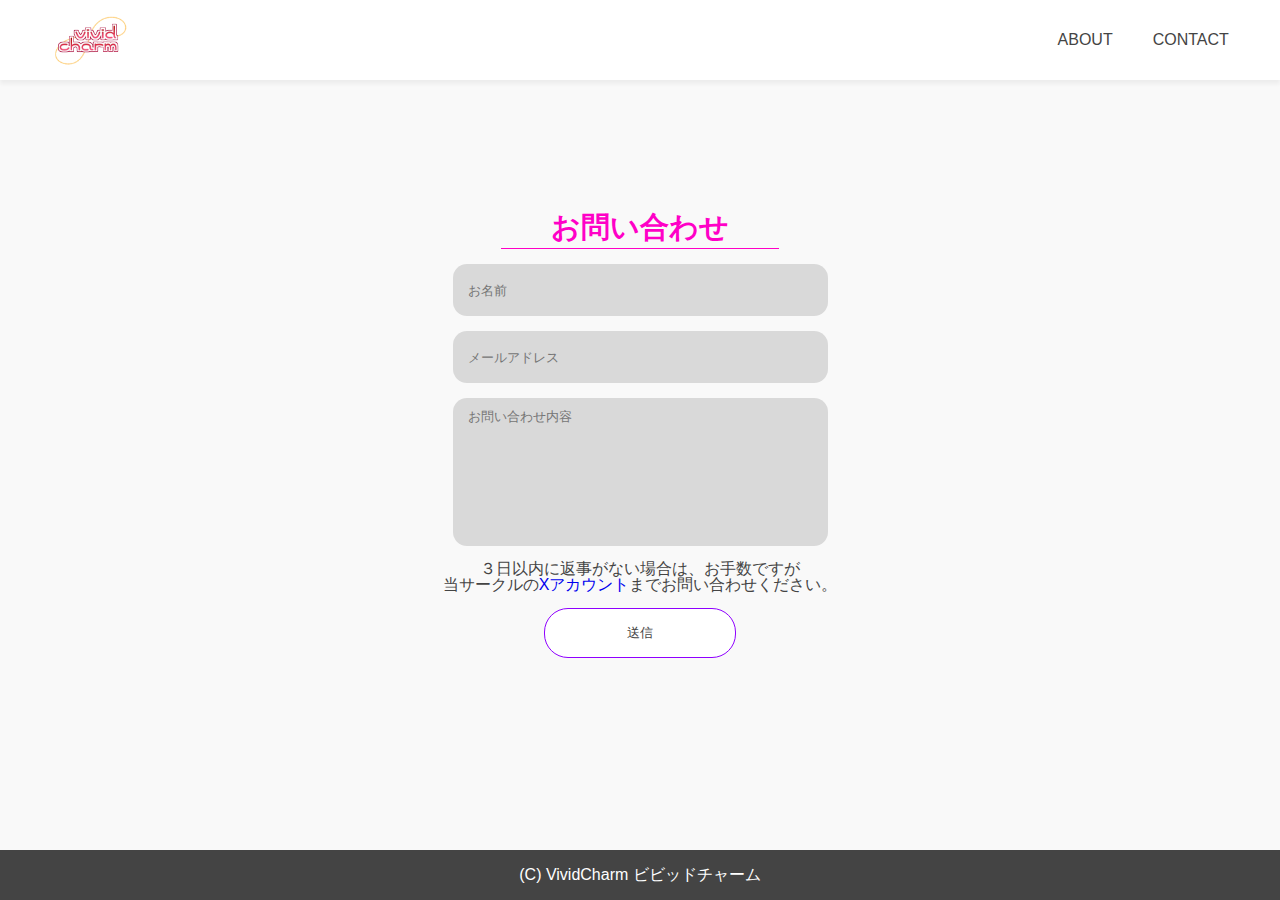
<file: contact/index.html>
<!DOCTYPE html><html><head><meta charSet="utf-8"/><meta http-equiv="x-ua-compatible" content="ie=edge"/><meta name="viewport" content="width=device-width, initial-scale=1, shrink-to-fit=no"/><meta name="generator" content="Gatsby 5.12.4"/><meta data-react-helmet="true" property="og:title" content="ビビッドチャーム | お問い合わせ"/><meta data-react-helmet="true" property="og:description" content="ゲーム制作サークル「ビビッドチャーム」の公式ホームページです"/><meta data-react-helmet="true" property="og:image" content="https://vividcharm.github.io/static/circle_logo-12591415f454bf88b333b2033db958f8.png"/><meta data-react-helmet="true" name="twitter:card" content="summary"/><meta data-react-helmet="true" name="twitter:title" content="ビビッドチャーム | お問い合わせ"/><meta data-react-helmet="true" name="twitter:description" content="ゲーム制作サークル「ビビッドチャーム」の公式ホームページです"/><meta data-react-helmet="true" name="thumbnail" content="https://vividcharm.github.io/static/circle_logo-12591415f454bf88b333b2033db958f8.png"/><style data-href="/styles.9e820e88a22f282d8620.css" data-identity="gatsby-global-css">*{margin:0;padding:0}*,:after,:before{box-sizing:border-box!important;-webkit-box-sizing:border-box!important;-moz-box-sizing:border-box!important}#___gatsby,#gatsby-focus-wrapper,.content-wrapper,body,html{font-family:Meiryo,sans-serif;height:100vh;width:100vw}body{background-color:#f9f9f9}.content-wrapper{display:flex;flex-direction:column;overflow-x:hidden}.content-wrapper .header-container{background-color:#fff;box-shadow:0 4px 4px 0 rgba(0,0,0,.05);color:#444;padding:0 4%;z-index:9999}.content-wrapper .header-container .header-inner{align-items:center;display:flex;margin:0 auto}.content-wrapper .header-container .header-inner .header-inner-item.logo{display:inline-block}.content-wrapper .header-container .header-inner .header-inner-item.logo img{height:80px;width:80px}.content-wrapper .header-container .header-inner .header-inner-item.link{margin-left:auto}.content-wrapper .header-container .header-inner .header-inner-item.link a{color:#444;margin:0 20px;text-decoration:none;transition:.2s ease-in-out}.content-wrapper .header-container .header-inner .header-inner-item.link a:hover{color:#d4d4d4;transition:.2s ease-in-out}.content-wrapper .header-container .header-inner .header-inner-item.link a:first-child{margin-left:0}.content-wrapper .header-container .header-inner .header-inner-item.link a:last-child{margin-right:0}.content-wrapper .information-container{column-gap:30px;display:flex;flex-flow:row wrap;flex-grow:1;justify-content:space-between;margin:2% 3%}@media screen and (max-width:750px){.content-wrapper .information-container{margin:4% 3%}}.content-wrapper .information-container .information-item{margin-bottom:15px}.content-wrapper .information-container .topics-container{background-color:#fff;border:1.139px solid #ff00c7;border-radius:12px;flex-grow:1;height:400px;padding:19px}.content-wrapper .information-container .topics-container .topics-item-outer{display:flex;margin:5px 10px}.content-wrapper .information-container .topics-container .topics-item-outer .topics-item{margin-right:10px}.content-wrapper .information-container .topics-container .topics-item-outer .topics-item a{color:#444}.content-wrapper .information-container .topics-container .topics-item-outer .topics-item.date{background-color:#ff4040;color:#fff;padding:5px}.content-wrapper .information-container .topics-container .topics-item-outer .topics-item p{position:relative;top:50%;transform:translateY(-50%)}.content-wrapper .information-container .topics-container .caption .caption-text{color:#ff00c7;font-family:Inter;font-size:30px;font-style:normal;font-weight:400;line-height:normal}.content-wrapper .information-container .x-widget-container{flex-grow:1}.content-wrapper .information-container .x-widget-container iframe{height:400px!important;width:100%!important;z-index:1}.content-wrapper .about-container,.content-wrapper .contact-form-container,.content-wrapper .contact-success-container{align-items:center;flex-direction:column;justify-content:flex-start;margin:10% 0}.content-wrapper .about-container .caption h3,.content-wrapper .contact-form-container .caption h3,.content-wrapper .contact-success-container .caption h3{border-bottom:1px solid #ff00c7;color:#ff00c7;padding:0 50px;text-align:center}.content-wrapper .about-container .summary,.content-wrapper .contact-form-container .summary,.content-wrapper .contact-success-container .summary{margin:23px;text-align:center}.content-wrapper .about-container .link-items,.content-wrapper .contact-form-container .link-items,.content-wrapper .contact-success-container .link-items{display:flex}.content-wrapper .about-container .link-items .link-item a,.content-wrapper .contact-form-container .link-items .link-item a,.content-wrapper .contact-success-container .link-items .link-item a{line-height:100%;margin:0 15px;text-decoration:none}.content-wrapper .about-container .link-items .link-item a:before,.content-wrapper .contact-form-container .link-items .link-item a:before,.content-wrapper .contact-success-container .link-items .link-item a:before{background-repeat:no-repeat;background-size:cover;content:"";display:inline-block;height:1rem;margin:0 5px;position:relative;top:50%;transform:translateY(-50%);vertical-align:top;width:1rem}.content-wrapper .about-container .link-items .link-item .x:before,.content-wrapper .contact-form-container .link-items .link-item .x:before,.content-wrapper .contact-success-container .link-items .link-item .x:before{background-image:url([data-uri])}.content-wrapper .about-container .link-items .link-item .freem:before,.content-wrapper .contact-form-container .link-items .link-item .freem:before,.content-wrapper .contact-success-container .link-items .link-item .freem:before{background-image:url(/static/freem-14edbff1c2c678ee99cf5854d6612180.ico)}.content-wrapper .about-container .link-items .link-item:first-child:after,.content-wrapper .contact-form-container .link-items .link-item:first-child:after,.content-wrapper .contact-success-container .link-items .link-item:first-child:after{content:" ‖ "}.content-wrapper .about-container .contact-form,.content-wrapper .contact-form-container .contact-form,.content-wrapper .contact-success-container .contact-form{width:100%}.content-wrapper .about-container .contact-form .contact-form-checkbox,.content-wrapper .contact-form-container .contact-form .contact-form-checkbox,.content-wrapper .contact-success-container .contact-form .contact-form-checkbox{display:flex;justify-content:center;margin-bottom:15px}.content-wrapper .about-container .contact-form .contact-form-checkbox .contact-form-checkbox-text,.content-wrapper .contact-form-container .contact-form .contact-form-checkbox .contact-form-checkbox-text,.content-wrapper .contact-success-container .contact-form .contact-form-checkbox .contact-form-checkbox-text{align-items:center;line-height:100%}.content-wrapper .about-container .contact-form .contact-form-checkbox .contact-form-checkbox-text a,.content-wrapper .contact-form-container .contact-form .contact-form-checkbox .contact-form-checkbox-text a,.content-wrapper .contact-success-container .contact-form .contact-form-checkbox .contact-form-checkbox-text a{text-decoration:none}.content-wrapper .about-container .contact-form button,.content-wrapper .about-container .contact-form input[type=submit],.content-wrapper .contact-form-container .contact-form button,.content-wrapper .contact-form-container .contact-form input[type=submit],.content-wrapper .contact-success-container .contact-form button,.content-wrapper .contact-success-container .contact-form input[type=submit]{background-color:#fff;border:1px solid #8f00ff;border-radius:24px;color:#444;cursor:pointer;height:50px;left:50%;position:relative;transform:translateX(-50%);transition:all .3s ease-in-out;width:15%}.content-wrapper .about-container .contact-form button:hover,.content-wrapper .about-container .contact-form input[type=submit]:hover,.content-wrapper .contact-form-container .contact-form button:hover,.content-wrapper .contact-form-container .contact-form input[type=submit]:hover,.content-wrapper .contact-success-container .contact-form button:hover,.content-wrapper .contact-success-container .contact-form input[type=submit]:hover{background-color:#8f00ff;color:#fff}@media screen and (max-width:1171px){.content-wrapper .about-container .contact-form button,.content-wrapper .about-container .contact-form input[type=submit],.content-wrapper .contact-form-container .contact-form button,.content-wrapper .contact-form-container .contact-form input[type=submit],.content-wrapper .contact-success-container .contact-form button,.content-wrapper .contact-success-container .contact-form input[type=submit]{width:50%}}.content-wrapper .about-container .contact-form-information,.content-wrapper .contact-form-container .contact-form-information,.content-wrapper .contact-success-container .contact-form-information{align-items:center;display:flex;flex-direction:column;justify-content:center;margin:15px;row-gap:15px}.content-wrapper .about-container .contact-form-information input[type=email],.content-wrapper .about-container .contact-form-information input[type=text],.content-wrapper .contact-form-container .contact-form-information input[type=email],.content-wrapper .contact-form-container .contact-form-information input[type=text],.content-wrapper .contact-success-container .contact-form-information input[type=email],.content-wrapper .contact-success-container .contact-form-information input[type=text]{background-color:#d9d9d9;border:none;border-radius:14px;color:#444;font-family:inherit;height:3.25rem;padding:10px 15px;transition:all .3s ease-in;width:30%}.content-wrapper .about-container .contact-form-information input[type=email]:focus,.content-wrapper .about-container .contact-form-information input[type=text]:focus,.content-wrapper .contact-form-container .contact-form-information input[type=email]:focus,.content-wrapper .contact-form-container .contact-form-information input[type=text]:focus,.content-wrapper .contact-success-container .contact-form-information input[type=email]:focus,.content-wrapper .contact-success-container .contact-form-information input[type=text]:focus{background-color:#fff}@media screen and (max-width:1171px){.content-wrapper .about-container .contact-form-information input[type=email],.content-wrapper .about-container .contact-form-information input[type=text],.content-wrapper .contact-form-container .contact-form-information input[type=email],.content-wrapper .contact-form-container .contact-form-information input[type=text],.content-wrapper .contact-success-container .contact-form-information input[type=email],.content-wrapper .contact-success-container .contact-form-information input[type=text]{width:80%}}.content-wrapper .about-container .contact-form-information textarea,.content-wrapper .contact-form-container .contact-form-information textarea,.content-wrapper .contact-success-container .contact-form-information textarea{background-color:#d9d9d9;border:none;border-radius:14px;color:#444;font-family:inherit;height:9.25rem;padding:10px 15px;resize:none;transition:all .3s ease-in;width:30%}.content-wrapper .about-container .contact-form-information textarea:focus,.content-wrapper .contact-form-container .contact-form-information textarea:focus,.content-wrapper .contact-success-container .contact-form-information textarea:focus{background-color:#fff}@media screen and (max-width:1171px){.content-wrapper .about-container .contact-form-information textarea,.content-wrapper .contact-form-container .contact-form-information textarea,.content-wrapper .contact-success-container .contact-form-information textarea{width:80%}}.content-wrapper .about-container .contact-form-checkbox,.content-wrapper .contact-form-container .contact-form-checkbox,.content-wrapper .contact-success-container .contact-form-checkbox{display:flex;flex-direction:row}.content-wrapper .about-container .contact-form-checkbox p.contact-form-checkbox-text,.content-wrapper .contact-form-container .contact-form-checkbox p.contact-form-checkbox-text,.content-wrapper .contact-success-container .contact-form-checkbox p.contact-form-checkbox-text{color:#444;font-size:16px;text-align:center}.content-wrapper .footer-container{align-items:center;background-color:#444;color:#fff;display:flex;height:50px;justify-content:center;min-height:50px}@font-face{font-family:swiper-icons;font-style:normal;font-weight:400;src:url("data:application/font-woff;charset=utf-8;base64, [base64]//wADZ2x5ZgAAAywAAADMAAAD2MHtryVoZWFkAAABbAAAADAAAAA2E2+eoWhoZWEAAAGcAAAAHwAAACQC9gDzaG10eAAAAigAAAAZAAAArgJkABFsb2NhAAAC0AAAAFoAAABaFQAUGG1heHAAAAG8AAAAHwAAACAAcABAbmFtZQAAA/gAAAE5AAACXvFdBwlwb3N0AAAFNAAAAGIAAACE5s74hXjaY2BkYGAAYpf5Hu/j+W2+MnAzMYDAzaX6QjD6/4//Bxj5GA8AuRwMYGkAPywL13jaY2BkYGA88P8Agx4j+/8fQDYfA1AEBWgDAIB2BOoAeNpjYGRgYNBh4GdgYgABEMnIABJzYNADCQAACWgAsQB42mNgYfzCOIGBlYGB0YcxjYGBwR1Kf2WQZGhhYGBiYGVmgAFGBiQQkOaawtDAoMBQxXjg/wEGPcYDDA4wNUA2CCgwsAAAO4EL6gAAeNpj2M0gyAACqxgGNWBkZ2D4/wMA+xkDdgAAAHjaY2BgYGaAYBkGRgYQiAHyGMF8FgYHIM3DwMHABGQrMOgyWDLEM1T9/w8UBfEMgLzE////P/5//f/V/xv+r4eaAAeMbAxwIUYmIMHEgKYAYjUcsDAwsLKxc3BycfPw8jEQA/[base64]/uznmfPFBNODM2K7MTQ45YEAZqGP81AmGGcF3iPqOop0r1SPTaTbVkfUe4HXj97wYE+yNwWYxwWu4v1ugWHgo3S1XdZEVqWM7ET0cfnLGxWfkgR42o2PvWrDMBSFj/IHLaF0zKjRgdiVMwScNRAoWUoH78Y2icB/yIY09An6AH2Bdu/UB+yxopYshQiEvnvu0dURgDt8QeC8PDw7Fpji3fEA4z/PEJ6YOB5hKh4dj3EvXhxPqH/SKUY3rJ7srZ4FZnh1PMAtPhwP6fl2PMJMPDgeQ4rY8YT6Gzao0eAEA409DuggmTnFnOcSCiEiLMgxCiTI6Cq5DZUd3Qmp10vO0LaLTd2cjN4fOumlc7lUYbSQcZFkutRG7g6JKZKy0RmdLY680CDnEJ+UMkpFFe1RN7nxdVpXrC4aTtnaurOnYercZg2YVmLN/d/gczfEimrE/fs/bOuq29Zmn8tloORaXgZgGa78yO9/cnXm2BpaGvq25Dv9S4E9+5SIc9PqupJKhYFSSl47+Qcr1mYNAAAAeNptw0cKwkAAAMDZJA8Q7OUJvkLsPfZ6zFVERPy8qHh2YER+3i/BP83vIBLLySsoKimrqKqpa2hp6+jq6RsYGhmbmJqZSy0sraxtbO3sHRydnEMU4uR6yx7JJXveP7WrDycAAAAAAAH//wACeNpjYGRgYOABYhkgZgJCZgZNBkYGLQZtIJsFLMYAAAw3ALgAeNolizEKgDAQBCchRbC2sFER0YD6qVQiBCv/H9ezGI6Z5XBAw8CBK/m5iQQVauVbXLnOrMZv2oLdKFa8Pjuru2hJzGabmOSLzNMzvutpB3N42mNgZGBg4GKQYzBhYMxJLMlj4GBgAYow/P/PAJJhLM6sSoWKfWCAAwDAjgbRAAB42mNgYGBkAIIbCZo5IPrmUn0hGA0AO8EFTQAA")}:root{--swiper-theme-color:#007aff}:host{display:block;margin-left:auto;margin-right:auto;position:relative;z-index:1}.swiper{display:block;list-style:none;margin-left:auto;margin-right:auto;overflow:hidden;overflow:clip;padding:0;position:relative;z-index:1}.swiper-vertical>.swiper-wrapper{flex-direction:column}.swiper-wrapper{box-sizing:content-box;display:flex;height:100%;position:relative;transition-property:transform;transition-timing-function:var(--swiper-wrapper-transition-timing-function,initial);width:100%;z-index:1}.swiper-android .swiper-slide,.swiper-ios .swiper-slide,.swiper-wrapper{transform:translateZ(0)}.swiper-horizontal{touch-action:pan-y}.swiper-vertical{touch-action:pan-x}.swiper-slide{display:block;flex-shrink:0;height:100%;position:relative;transition-property:transform;width:100%}.swiper-slide-invisible-blank{visibility:hidden}.swiper-autoheight,.swiper-autoheight .swiper-slide{height:auto}.swiper-autoheight .swiper-wrapper{align-items:flex-start;transition-property:transform,height}.swiper-backface-hidden .swiper-slide{-webkit-backface-visibility:hidden;backface-visibility:hidden;transform:translateZ(0)}.swiper-3d.swiper-css-mode .swiper-wrapper{perspective:1200px}.swiper-3d .swiper-wrapper{transform-style:preserve-3d}.swiper-3d{perspective:1200px}.swiper-3d .swiper-cube-shadow,.swiper-3d .swiper-slide{transform-style:preserve-3d}.swiper-css-mode>.swiper-wrapper{-ms-overflow-style:none;overflow:auto;scrollbar-width:none}.swiper-css-mode>.swiper-wrapper::-webkit-scrollbar{display:none}.swiper-css-mode>.swiper-wrapper>.swiper-slide{scroll-snap-align:start start}.swiper-css-mode.swiper-horizontal>.swiper-wrapper{scroll-snap-type:x mandatory}.swiper-css-mode.swiper-vertical>.swiper-wrapper{scroll-snap-type:y mandatory}.swiper-css-mode.swiper-free-mode>.swiper-wrapper{scroll-snap-type:none}.swiper-css-mode.swiper-free-mode>.swiper-wrapper>.swiper-slide{scroll-snap-align:none}.swiper-css-mode.swiper-centered>.swiper-wrapper:before{content:"";flex-shrink:0;order:9999}.swiper-css-mode.swiper-centered>.swiper-wrapper>.swiper-slide{scroll-snap-align:center center;scroll-snap-stop:always}.swiper-css-mode.swiper-centered.swiper-horizontal>.swiper-wrapper>.swiper-slide:first-child{margin-inline-start:var(--swiper-centered-offset-before)}.swiper-css-mode.swiper-centered.swiper-horizontal>.swiper-wrapper:before{height:100%;min-height:1px;width:var(--swiper-centered-offset-after)}.swiper-css-mode.swiper-centered.swiper-vertical>.swiper-wrapper>.swiper-slide:first-child{margin-block-start:var(--swiper-centered-offset-before)}.swiper-css-mode.swiper-centered.swiper-vertical>.swiper-wrapper:before{height:var(--swiper-centered-offset-after);min-width:1px;width:100%}.swiper-3d .swiper-slide-shadow,.swiper-3d .swiper-slide-shadow-bottom,.swiper-3d .swiper-slide-shadow-left,.swiper-3d .swiper-slide-shadow-right,.swiper-3d .swiper-slide-shadow-top{height:100%;left:0;pointer-events:none;position:absolute;top:0;width:100%;z-index:10}.swiper-3d .swiper-slide-shadow{background:rgba(0,0,0,.15)}.swiper-3d .swiper-slide-shadow-left{background-image:linear-gradient(270deg,rgba(0,0,0,.5),transparent)}.swiper-3d .swiper-slide-shadow-right{background-image:linear-gradient(90deg,rgba(0,0,0,.5),transparent)}.swiper-3d .swiper-slide-shadow-top{background-image:linear-gradient(0deg,rgba(0,0,0,.5),transparent)}.swiper-3d .swiper-slide-shadow-bottom{background-image:linear-gradient(180deg,rgba(0,0,0,.5),transparent)}.swiper-lazy-preloader{border:4px solid var(--swiper-preloader-color,var(--swiper-theme-color));border-radius:50%;border-top:4px solid transparent;box-sizing:border-box;height:42px;left:50%;margin-left:-21px;margin-top:-21px;position:absolute;top:50%;transform-origin:50%;width:42px;z-index:10}.swiper-watch-progress .swiper-slide-visible .swiper-lazy-preloader,.swiper:not(.swiper-watch-progress) .swiper-lazy-preloader{animation:swiper-preloader-spin 1s linear infinite}.swiper-lazy-preloader-white{--swiper-preloader-color:#fff}.swiper-lazy-preloader-black{--swiper-preloader-color:#000}@keyframes swiper-preloader-spin{0%{transform:rotate(0deg)}to{transform:rotate(1turn)}}.swiper-pagination{position:absolute;text-align:center;transform:translateZ(0);transition:opacity .3s;z-index:10}.swiper-pagination.swiper-pagination-hidden{opacity:0}.swiper-pagination-disabled>.swiper-pagination,.swiper-pagination.swiper-pagination-disabled{display:none!important}.swiper-horizontal>.swiper-pagination-bullets,.swiper-pagination-bullets.swiper-pagination-horizontal,.swiper-pagination-custom,.swiper-pagination-fraction{bottom:var(--swiper-pagination-bottom,8px);left:0;top:var(--swiper-pagination-top,auto);width:100%}.swiper-pagination-bullets-dynamic{font-size:0;overflow:hidden}.swiper-pagination-bullets-dynamic .swiper-pagination-bullet{position:relative;transform:scale(.33)}.swiper-pagination-bullets-dynamic .swiper-pagination-bullet-active,.swiper-pagination-bullets-dynamic .swiper-pagination-bullet-active-main{transform:scale(1)}.swiper-pagination-bullets-dynamic .swiper-pagination-bullet-active-prev{transform:scale(.66)}.swiper-pagination-bullets-dynamic .swiper-pagination-bullet-active-prev-prev{transform:scale(.33)}.swiper-pagination-bullets-dynamic .swiper-pagination-bullet-active-next{transform:scale(.66)}.swiper-pagination-bullets-dynamic .swiper-pagination-bullet-active-next-next{transform:scale(.33)}.swiper-pagination-bullet{background:var(--swiper-pagination-bullet-inactive-color,#000);border-radius:var(--swiper-pagination-bullet-border-radius,50%);display:inline-block;height:var(--swiper-pagination-bullet-height,var(--swiper-pagination-bullet-size,8px));opacity:var(--swiper-pagination-bullet-inactive-opacity,.2);width:var(--swiper-pagination-bullet-width,var(--swiper-pagination-bullet-size,8px))}button.swiper-pagination-bullet{-webkit-appearance:none;appearance:none;border:none;box-shadow:none;margin:0;padding:0}.swiper-pagination-clickable .swiper-pagination-bullet{cursor:pointer}.swiper-pagination-bullet:only-child{display:none!important}.swiper-pagination-bullet-active{background:var(--swiper-pagination-color,var(--swiper-theme-color));opacity:var(--swiper-pagination-bullet-opacity,1)}.swiper-pagination-vertical.swiper-pagination-bullets,.swiper-vertical>.swiper-pagination-bullets{left:var(--swiper-pagination-left,auto);right:var(--swiper-pagination-right,8px);top:50%;transform:translate3d(0,-50%,0)}.swiper-pagination-vertical.swiper-pagination-bullets .swiper-pagination-bullet,.swiper-vertical>.swiper-pagination-bullets .swiper-pagination-bullet{display:block;margin:var(--swiper-pagination-bullet-vertical-gap,6px) 0}.swiper-pagination-vertical.swiper-pagination-bullets.swiper-pagination-bullets-dynamic,.swiper-vertical>.swiper-pagination-bullets.swiper-pagination-bullets-dynamic{top:50%;transform:translateY(-50%);width:8px}.swiper-pagination-vertical.swiper-pagination-bullets.swiper-pagination-bullets-dynamic .swiper-pagination-bullet,.swiper-vertical>.swiper-pagination-bullets.swiper-pagination-bullets-dynamic .swiper-pagination-bullet{display:inline-block;transition:transform .2s,top .2s}.swiper-horizontal>.swiper-pagination-bullets .swiper-pagination-bullet,.swiper-pagination-horizontal.swiper-pagination-bullets .swiper-pagination-bullet{margin:0 var(--swiper-pagination-bullet-horizontal-gap,4px)}.swiper-horizontal>.swiper-pagination-bullets.swiper-pagination-bullets-dynamic,.swiper-pagination-horizontal.swiper-pagination-bullets.swiper-pagination-bullets-dynamic{left:50%;transform:translateX(-50%);white-space:nowrap}.swiper-horizontal>.swiper-pagination-bullets.swiper-pagination-bullets-dynamic .swiper-pagination-bullet,.swiper-pagination-horizontal.swiper-pagination-bullets.swiper-pagination-bullets-dynamic .swiper-pagination-bullet{transition:transform .2s,left .2s}.swiper-horizontal.swiper-rtl>.swiper-pagination-bullets-dynamic .swiper-pagination-bullet{transition:transform .2s,right .2s}.swiper-pagination-fraction{color:var(--swiper-pagination-fraction-color,inherit)}.swiper-pagination-progressbar{background:var(--swiper-pagination-progressbar-bg-color,rgba(0,0,0,.25));position:absolute}.swiper-pagination-progressbar .swiper-pagination-progressbar-fill{background:var(--swiper-pagination-color,var(--swiper-theme-color));height:100%;left:0;position:absolute;top:0;transform:scale(0);transform-origin:left top;width:100%}.swiper-rtl .swiper-pagination-progressbar .swiper-pagination-progressbar-fill{transform-origin:right top}.swiper-horizontal>.swiper-pagination-progressbar,.swiper-pagination-progressbar.swiper-pagination-horizontal,.swiper-pagination-progressbar.swiper-pagination-vertical.swiper-pagination-progressbar-opposite,.swiper-vertical>.swiper-pagination-progressbar.swiper-pagination-progressbar-opposite{height:var(--swiper-pagination-progressbar-size,4px);left:0;top:0;width:100%}.swiper-horizontal>.swiper-pagination-progressbar.swiper-pagination-progressbar-opposite,.swiper-pagination-progressbar.swiper-pagination-horizontal.swiper-pagination-progressbar-opposite,.swiper-pagination-progressbar.swiper-pagination-vertical,.swiper-vertical>.swiper-pagination-progressbar{height:100%;left:0;top:0;width:var(--swiper-pagination-progressbar-size,4px)}.swiper-pagination-lock{display:none}</style><style>.gatsby-image-wrapper{position:relative;overflow:hidden}.gatsby-image-wrapper picture.object-fit-polyfill{position:static!important}.gatsby-image-wrapper img{bottom:0;height:100%;left:0;margin:0;max-width:none;padding:0;position:absolute;right:0;top:0;width:100%;object-fit:cover}.gatsby-image-wrapper [data-main-image]{opacity:0;transform:translateZ(0);transition:opacity .25s linear;will-change:opacity}.gatsby-image-wrapper-constrained{display:inline-block;vertical-align:top}</style><noscript><style>.gatsby-image-wrapper noscript [data-main-image]{opacity:1!important}.gatsby-image-wrapper [data-placeholder-image]{opacity:0!important}</style></noscript><script type="module">const e="undefined"!=typeof HTMLImageElement&&"loading"in HTMLImageElement.prototype;e&&document.body.addEventListener("load",(function(e){const t=e.target;if(void 0===t.dataset.mainImage)return;if(void 0===t.dataset.gatsbyImageSsr)return;let a=null,n=t;for(;null===a&&n;)void 0!==n.parentNode.dataset.gatsbyImageWrapper&&(a=n.parentNode),n=n.parentNode;const o=a.querySelector("[data-placeholder-image]"),r=new Image;r.src=t.currentSrc,r.decode().catch((()=>{})).then((()=>{t.style.opacity=1,o&&(o.style.opacity=0,o.style.transition="opacity 500ms linear")}))}),!0);</script><link rel="icon" href="/favicon-32x32.png?v=72129a71d2caaf8e09d6be9a8bc6c552" type="image/png"/><link rel="manifest" href="/manifest.webmanifest" crossorigin="anonymous"/><link rel="apple-touch-icon" sizes="48x48" href="/icons/icon-48x48.png?v=72129a71d2caaf8e09d6be9a8bc6c552"/><link rel="apple-touch-icon" sizes="72x72" href="/icons/icon-72x72.png?v=72129a71d2caaf8e09d6be9a8bc6c552"/><link rel="apple-touch-icon" sizes="96x96" href="/icons/icon-96x96.png?v=72129a71d2caaf8e09d6be9a8bc6c552"/><link rel="apple-touch-icon" sizes="144x144" href="/icons/icon-144x144.png?v=72129a71d2caaf8e09d6be9a8bc6c552"/><link rel="apple-touch-icon" sizes="192x192" href="/icons/icon-192x192.png?v=72129a71d2caaf8e09d6be9a8bc6c552"/><link rel="apple-touch-icon" sizes="256x256" href="/icons/icon-256x256.png?v=72129a71d2caaf8e09d6be9a8bc6c552"/><link rel="apple-touch-icon" sizes="384x384" href="/icons/icon-384x384.png?v=72129a71d2caaf8e09d6be9a8bc6c552"/><link rel="apple-touch-icon" sizes="512x512" href="/icons/icon-512x512.png?v=72129a71d2caaf8e09d6be9a8bc6c552"/><title data-gatsby-head="true">ビビッドチャーム | お問い合わせ</title></head><body><div id="___gatsby"><div style="outline:none" tabindex="-1" id="gatsby-focus-wrapper"><div class="content-wrapper"><header class="header-container"><div class="header-inner"><div class="header-inner-item logo"><a href="/"><div data-gatsby-image-wrapper="" class="gatsby-image-wrapper gatsby-image-wrapper-constrained"><div style="max-width:500px;display:block"><img alt="" role="presentation" aria-hidden="true" src="data:image/svg+xml;charset=utf-8,%3Csvg%20height=&#x27;500&#x27;%20width=&#x27;500&#x27;%20xmlns=&#x27;http://www.w3.org/2000/svg&#x27;%20version=&#x27;1.1&#x27;%3E%3C/svg%3E" style="max-width:100%;display:block;position:static"/></div><div aria-hidden="true" data-placeholder-image="" style="opacity:1;transition:opacity 500ms linear"></div><picture><source type="image/webp" data-srcset="/static/72129a71d2caaf8e09d6be9a8bc6c552/d66e1/circle_logo.webp 125w,/static/72129a71d2caaf8e09d6be9a8bc6c552/e7160/circle_logo.webp 250w,/static/72129a71d2caaf8e09d6be9a8bc6c552/5f169/circle_logo.webp 500w" sizes="(min-width: 500px) 500px, 100vw"/><img data-gatsby-image-ssr="" data-main-image="" style="opacity:0" sizes="(min-width: 500px) 500px, 100vw" decoding="async" loading="lazy" data-src="/static/72129a71d2caaf8e09d6be9a8bc6c552/82c11/circle_logo.png" data-srcset="/static/72129a71d2caaf8e09d6be9a8bc6c552/2fd20/circle_logo.png 125w,/static/72129a71d2caaf8e09d6be9a8bc6c552/de391/circle_logo.png 250w,/static/72129a71d2caaf8e09d6be9a8bc6c552/82c11/circle_logo.png 500w" alt="circle logo"/></picture><noscript><picture><source type="image/webp" srcSet="/static/72129a71d2caaf8e09d6be9a8bc6c552/d66e1/circle_logo.webp 125w,/static/72129a71d2caaf8e09d6be9a8bc6c552/e7160/circle_logo.webp 250w,/static/72129a71d2caaf8e09d6be9a8bc6c552/5f169/circle_logo.webp 500w" sizes="(min-width: 500px) 500px, 100vw"/><img data-gatsby-image-ssr="" data-main-image="" style="opacity:0" sizes="(min-width: 500px) 500px, 100vw" decoding="async" loading="lazy" src="/static/72129a71d2caaf8e09d6be9a8bc6c552/82c11/circle_logo.png" srcSet="/static/72129a71d2caaf8e09d6be9a8bc6c552/2fd20/circle_logo.png 125w,/static/72129a71d2caaf8e09d6be9a8bc6c552/de391/circle_logo.png 250w,/static/72129a71d2caaf8e09d6be9a8bc6c552/82c11/circle_logo.png 500w" alt="circle logo"/></picture></noscript><script type="module">const t="undefined"!=typeof HTMLImageElement&&"loading"in HTMLImageElement.prototype;if(t){const t=document.querySelectorAll("img[data-main-image]");for(let e of t){e.dataset.src&&(e.setAttribute("src",e.dataset.src),e.removeAttribute("data-src")),e.dataset.srcset&&(e.setAttribute("srcset",e.dataset.srcset),e.removeAttribute("data-srcset"));const t=e.parentNode.querySelectorAll("source[data-srcset]");for(let e of t)e.setAttribute("srcset",e.dataset.srcset),e.removeAttribute("data-srcset");e.complete&&(e.style.opacity=1,e.parentNode.parentNode.querySelector("[data-placeholder-image]").style.opacity=0)}}</script></div></a></div><div class="header-inner-item link"><a href="/about">ABOUT</a><a href="/contact">CONTACT</a></div></div></header><div class="information-container contact-form-container"><div class="caption"><h3 style="font-size:1.80rem">お問い合わせ</h3></div><div class="contact-form"><form><div class="contact-form-information"><input type="text" name="お名前" placeholder="お名前" required=""/><input type="email" name="メールアドレス" placeholder="メールアドレス" required=""/><textarea name="お問い合わせ内容" placeholder="お問い合わせ内容" required=""></textarea></div><div class="contact-form-checkbox"><p class="contact-form-checkbox-text">３日以内に返事がない場合は、お手数ですが<br/>当サークルの<a href="https://x.com/vividcharm360" target="_blank">Xアカウント</a>までお問い合わせください。</p></div><input type="submit" value="送信"/></form></div></div><div class="footer-container"><div class="footer-inner"><p class="footer-innner-text">(C) VividCharm ビビッドチャーム</p></div></div></div></div><div id="gatsby-announcer" style="position:absolute;top:0;width:1px;height:1px;padding:0;overflow:hidden;clip:rect(0, 0, 0, 0);white-space:nowrap;border:0" aria-live="assertive" aria-atomic="true"></div></div><script id="gatsby-script-loader">/*<![CDATA[*/window.pagePath="/contact/";/*]]>*/</script><!-- slice-start id="_gatsby-scripts-1" -->
          <script
            id="gatsby-chunk-mapping"
          >
            window.___chunkMapping="{\"app\":[\"/app-7a26c729d2cf65aa64bf.js\"],\"component---src-pages-404-tsx\":[\"/component---src-pages-404-tsx-2c66f8e1f964e9bf2d33.js\"],\"component---src-pages-about-tsx\":[\"/component---src-pages-about-tsx-203737af3d8ac028b5c8.js\"],\"component---src-pages-contact-tsx\":[\"/component---src-pages-contact-tsx-527d6bf14c07d9d0c308.js\"],\"component---src-pages-index-tsx\":[\"/component---src-pages-index-tsx-176aa877e1744a316cf6.js\"]}";
          </script>
        <script>window.___webpackCompilationHash="37ba7f330caa20927dcf";</script><script src="/webpack-runtime-0f50c5d2de0be76597fc.js" async></script><script src="/framework-0a3afb48ba96f399ef2c.js" async></script><script src="/app-7a26c729d2cf65aa64bf.js" async></script><!-- slice-end id="_gatsby-scripts-1" --></body></html>
</file>
